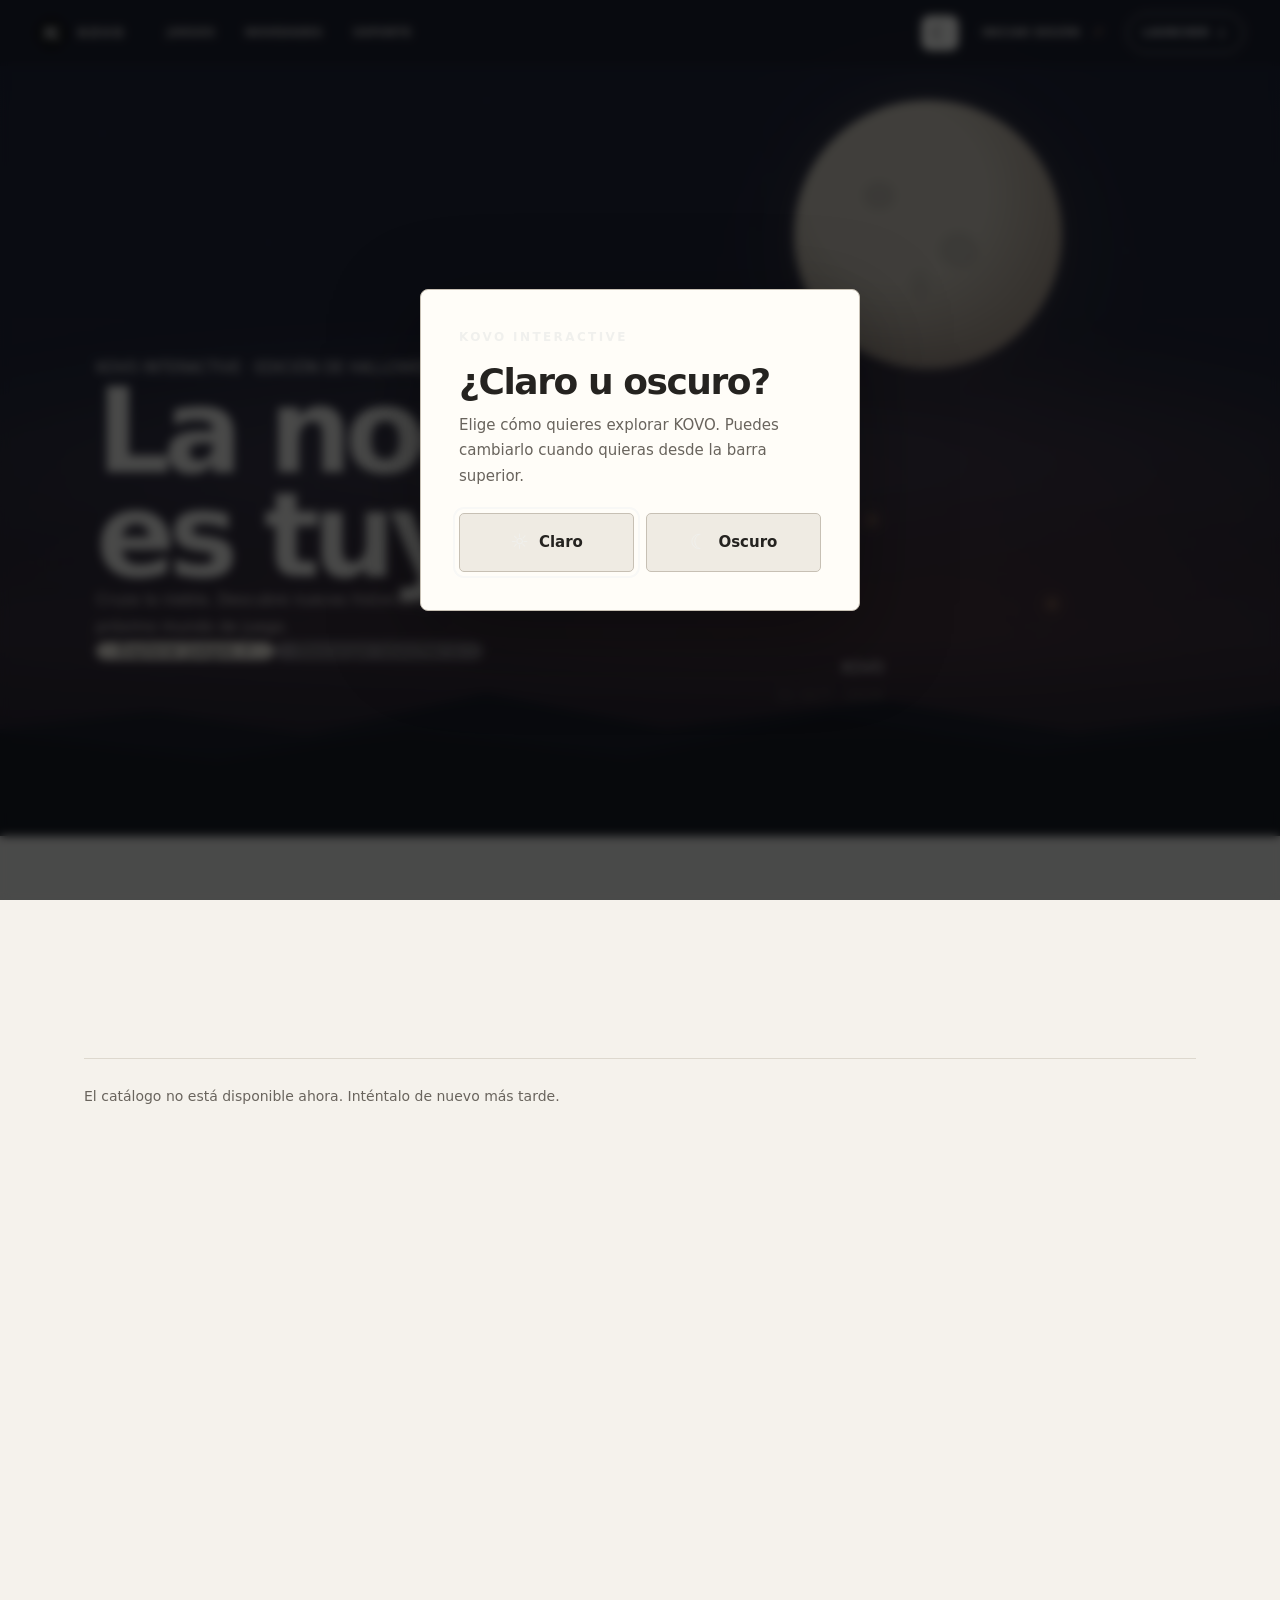
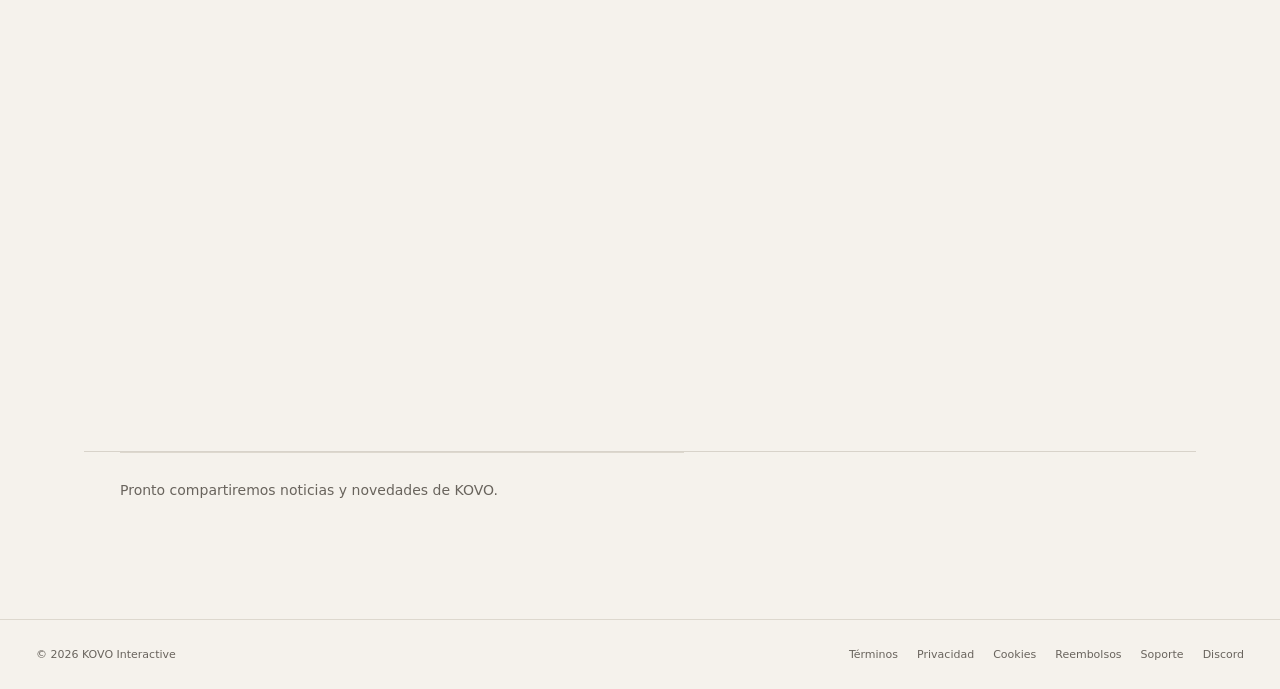
<file: index.html>
<!doctype html>
<html lang="es">
<head>
<meta charset="utf-8">
<meta http-equiv="Content-Security-Policy" content="default-src 'none'; script-src 'self'; style-src 'self'; img-src 'self' data: https://*.supabase.co; connect-src https://*.supabase.co; base-uri 'none'; form-action 'none'">
<meta name="viewport" content="width=device-width, initial-scale=1">
<meta name="referrer" content="no-referrer">
<meta name="description" content="Descubre los mundos y juegos disponibles en KOVO Interactive.">
<meta name="theme-color" content="#08090b">
<link rel="canonical" href="https://estudio44x.github.io/kovo/">
<title>KOVO Interactive — Juegos para descubrir</title>
<link rel="icon" type="image/png" href="assets/kovo-mark.png">
<script src="js/theme.js?v=20261026-5"></script>
<link rel="stylesheet" href="css/site.css?v=20261027-halloween-2">
</head>
<body class="home-page">
<a class="skip-link" href="#contenido">Saltar al contenido</a>
<header class="top"><div class="wrap"><a class="brand" href="index.html" aria-label="KOVO Interactive, inicio"><img src="assets/kovo-mark.png" alt="" width="32" height="32"><span>KOVO</span></a><nav aria-label="Principal"><a href="games.html">Juegos</a><a href="#newswire">Novedades</a><a href="support.html">Soporte</a></nav><div class="right"><a class="account-link" id="nav-account" href="account.html">Iniciar sesión <span aria-hidden="true">↗</span></a><a class="header-download" id="header-dl" aria-label="Descargar launcher KOVO" hidden>Launcher <span aria-hidden="true">↓</span></a></div></div></header>
<main id="contenido">
<section class="showreel halloween-showreel" aria-label="Edición especial de Halloween"><div class="halloween-scene" aria-hidden="true"><div class="halloween-stars"></div><div class="halloween-moon"></div><div class="halloween-cloud halloween-cloud-back"></div><div class="halloween-cloud halloween-cloud-front"></div><div class="halloween-haze"></div><div class="halloween-ridge"></div><span class="halloween-glow halloween-glow-one"></span><span class="halloween-glow halloween-glow-two"></span></div><div class="showreel-copy halloween-copy" id="showreel-copy"><p class="showreel-label">KOVO INTERACTIVE · EDICIÓN DE HALLOWEEN</p><h1>La noche<br>es tuya.</h1><p class="showreel-description">Cruza la niebla. Descubre nuevas historias y encuentra tu próximo mundo de juego.</p><div class="showreel-actions"><a class="pill-action pill-light" href="games.html">Explorar juegos <span aria-hidden="true">↗</span></a><a class="pill-action pill-outline" id="dl" hidden>Descargar launcher <span aria-hidden="true">↓</span></a></div><p class="download-note" id="dl-hint" aria-live="polite"></p></div><span class="showreel-count" aria-hidden="true">KOVO <span>31 OCT · 2026</span></span></section>
<section class="worlds-section" id="worlds" aria-labelledby="worlds-title"><div class="section-intro" data-reveal><h2 id="worlds-title">Historias que se juegan.</h2><a class="text-action compact" href="games.html">Ver todo el catálogo <span aria-hidden="true">↗</span></a></div><div id="featured" class="world-list" aria-live="polite"><p class="loading-line">Cargando juegos <span aria-hidden="true">···</span></p></div></section>
<section class="library-stage" data-reveal aria-labelledby="library-title"><img class="library-wordmark" src="assets/kovo-wordmark-stage.png" alt="" loading="lazy"><div class="library-stage-shade" aria-hidden="true"></div><div class="library-stage-copy"><h2 id="library-title">Tu biblioteca,<br>lista para jugar.</h2><p>Un lugar para descubrir, reclamar y volver a tus juegos.</p><a class="pill-action pill-light" href="account.html">Crear cuenta KOVO <span aria-hidden="true">↗</span></a></div></section>
<section class="dispatch-section" id="newswire" aria-labelledby="dispatch-title"><div class="section-intro" data-reveal><h2 id="dispatch-title">Desde KOVO.</h2><a class="text-action compact" href="games.html">Explorar juegos <span aria-hidden="true">↗</span></a></div><div id="news" class="dispatch-list" aria-live="polite"><p class="loading-line">Cargando novedades <span aria-hidden="true">···</span></p></div></section>
</main><footer><div class="wrap"><span>&copy; 2026 KOVO Interactive</span><nav aria-label="Información"><a href="legal.html#terminos">Términos</a><a href="legal.html#privacidad">Privacidad</a><a href="legal.html#cookies">Cookies</a><a href="legal.html#reembolsos">Reembolsos</a><a href="support.html">Soporte</a><a id="discord-link" href="#">Discord</a></nav></div></footer><script src="js/config.js"></script><script src="js/api.js"></script><script src="js/home.js?v=20261027-halloween-2"></script>
</body>
</html>
</file>
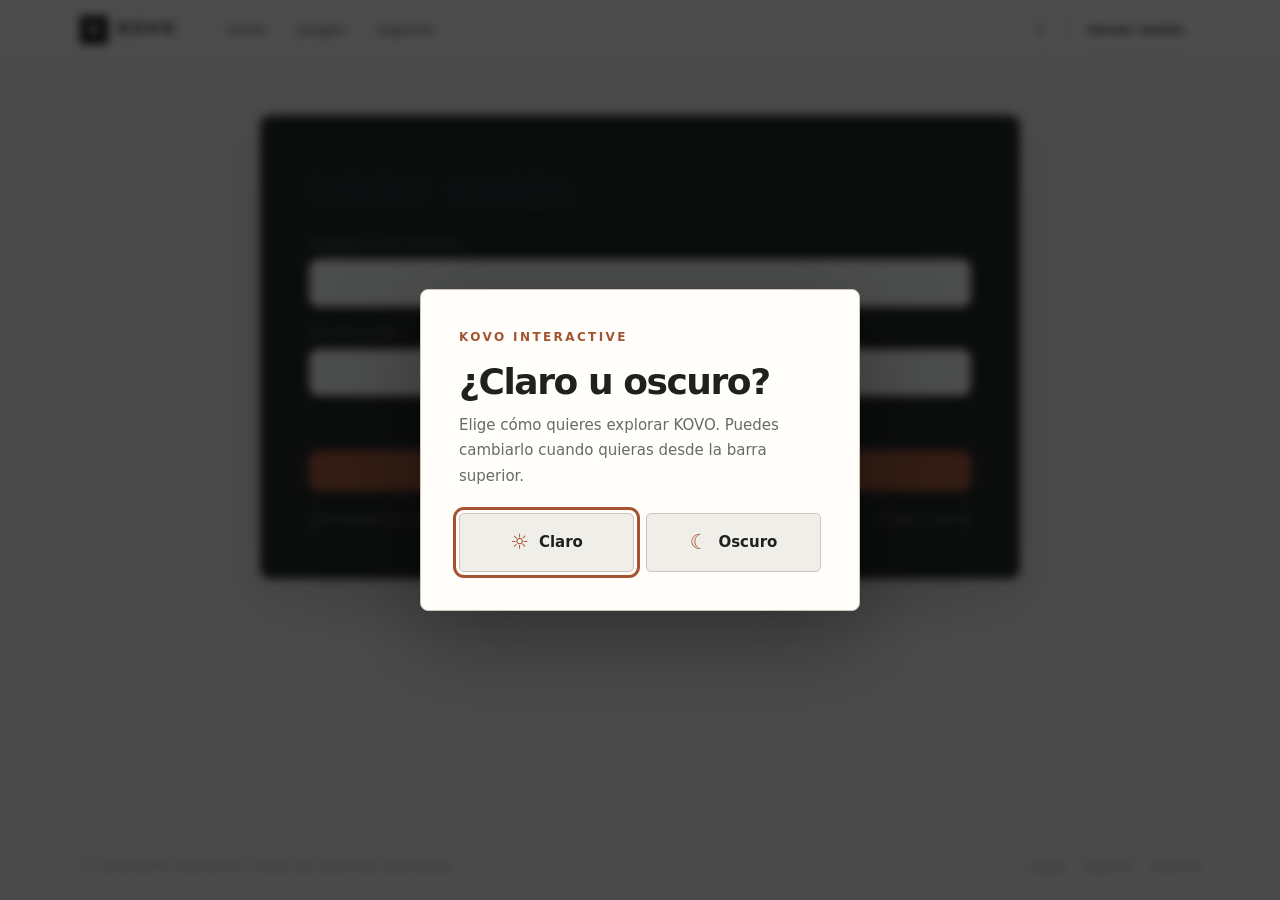
<file: account.html>
<!doctype html>
<html lang="es">
<head>
<meta charset="utf-8">
<meta http-equiv="Content-Security-Policy" content="default-src 'none'; script-src 'self'; style-src 'self'; img-src 'self' data: https://*.supabase.co; connect-src https://*.supabase.co; media-src 'self'; base-uri 'none'; form-action 'none'">
<meta name="viewport" content="width=device-width, initial-scale=1">
<meta name="referrer" content="no-referrer">
<meta name="description" content="Inicia sesión o crea tu cuenta KOVO.">
<meta name="theme-color" content="#0c0d10">
<title>Mi cuenta · KOVO Interactive</title>
<link rel="icon" type="image/png" href="assets/kovo-mark.png">
<script src="js/theme.js?v=20261026-5"></script>
<link rel="stylesheet" href="css/site.css?v=20261026-5">
</head>
<body>
<header class="top"><div class="wrap">
<a class="brand" href="index.html"><img src="assets/kovo-mark.png" alt="" width="28" height="28"><span>KOVO</span></a>
<nav aria-label="Principal"><a href="index.html">Inicio</a><a href="games.html">Juegos</a><a href="support.html">Soporte</a></nav>
<div class="right"><a class="btn small" id="nav-account" href="account.html" aria-current="page">Iniciar sesión</a></div>
</div></header>
<main>

<section class="wrap account-shell" id="acc"><noscript><p class="muted">Activa JavaScript para usar tu cuenta.</p></noscript></section>

</main>
<footer><div class="wrap">
<span>&copy; 2026 KOVO Interactive. Todos los derechos reservados.</span>
<nav aria-label="Pie"><a href="legal.html">Legal</a><a href="support.html">Soporte</a><a id="discord-link" href="#">Discord</a></nav>
</div></footer>
<script src="js/config.js"></script><script src="js/api.js"></script><script src="js/account.js"></script>
</body>
</html>
</file>
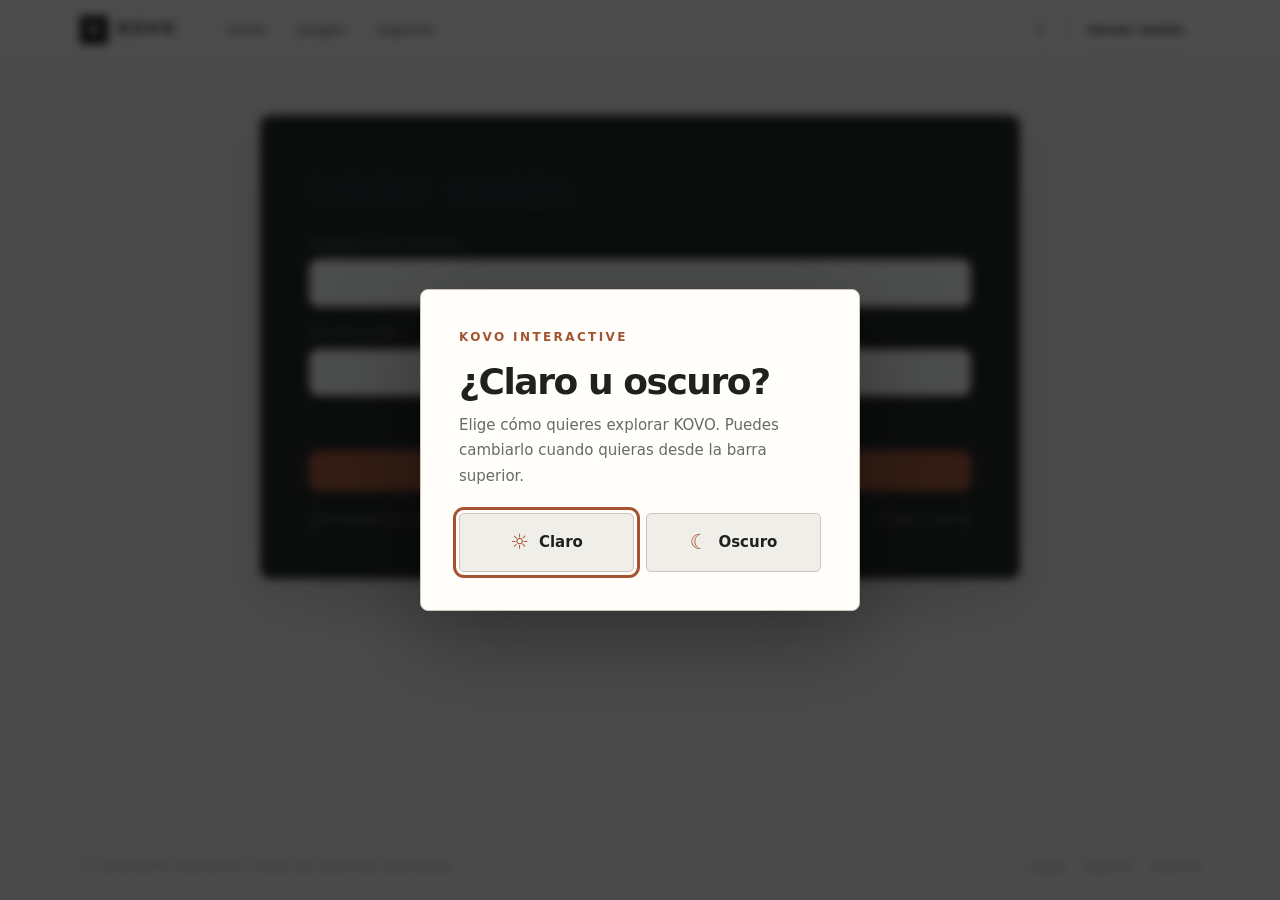
<file: admin.html>
<!doctype html>
<html lang="es">
<head>
<meta charset="utf-8">
<meta http-equiv="Content-Security-Policy" content="default-src 'none'; script-src 'self'; style-src 'self'; img-src 'self' data: https:; connect-src https://*.supabase.co; base-uri 'none'; form-action 'none'">
<meta name="viewport" content="width=device-width, initial-scale=1">
<meta name="referrer" content="no-referrer">
<meta name="theme-color" content="#0c0d10">
<title>Administración Discord · KOVO</title>
<link rel="icon" type="image/png" href="assets/kovo-mark.png"><script src="js/theme.js?v=20261026-5"></script><link rel="stylesheet" href="css/site.css?v=20261026-5">
</head>
<body>
<header class="top"><div class="wrap"><a class="brand" href="index.html"><img src="assets/kovo-mark.png" alt="" width="28" height="28"><span>KOVO</span></a><nav aria-label="Principal"><a href="index.html">Inicio</a><a href="games.html">Juegos</a><a href="support.html">Soporte</a></nav><div class="right"><a class="btn small" id="nav-account" href="account.html">Iniciar sesión</a></div></div></header>
<main><section class="wrap page admin-page"><h1>Editor de mensajes Discord</h1><p class="muted">Ajusta el embed y su vista previa. El bot vuelve a comprobar tu rol de administrador antes de enviarlo.</p><p id="admin-status" class="note" role="status">Comprobando permisos…</p><div id="admin-root"></div></section></main>
<footer><div class="wrap"><span>&copy; 2026 KOVO Interactive.</span><nav aria-label="Pie"><a href="legal.html">Legal</a><a href="support.html">Soporte</a></nav></div></footer>
<script src="js/config.js"></script><script src="js/api.js"></script><script src="js/admin.js"></script>
</body>
</html>
</file>
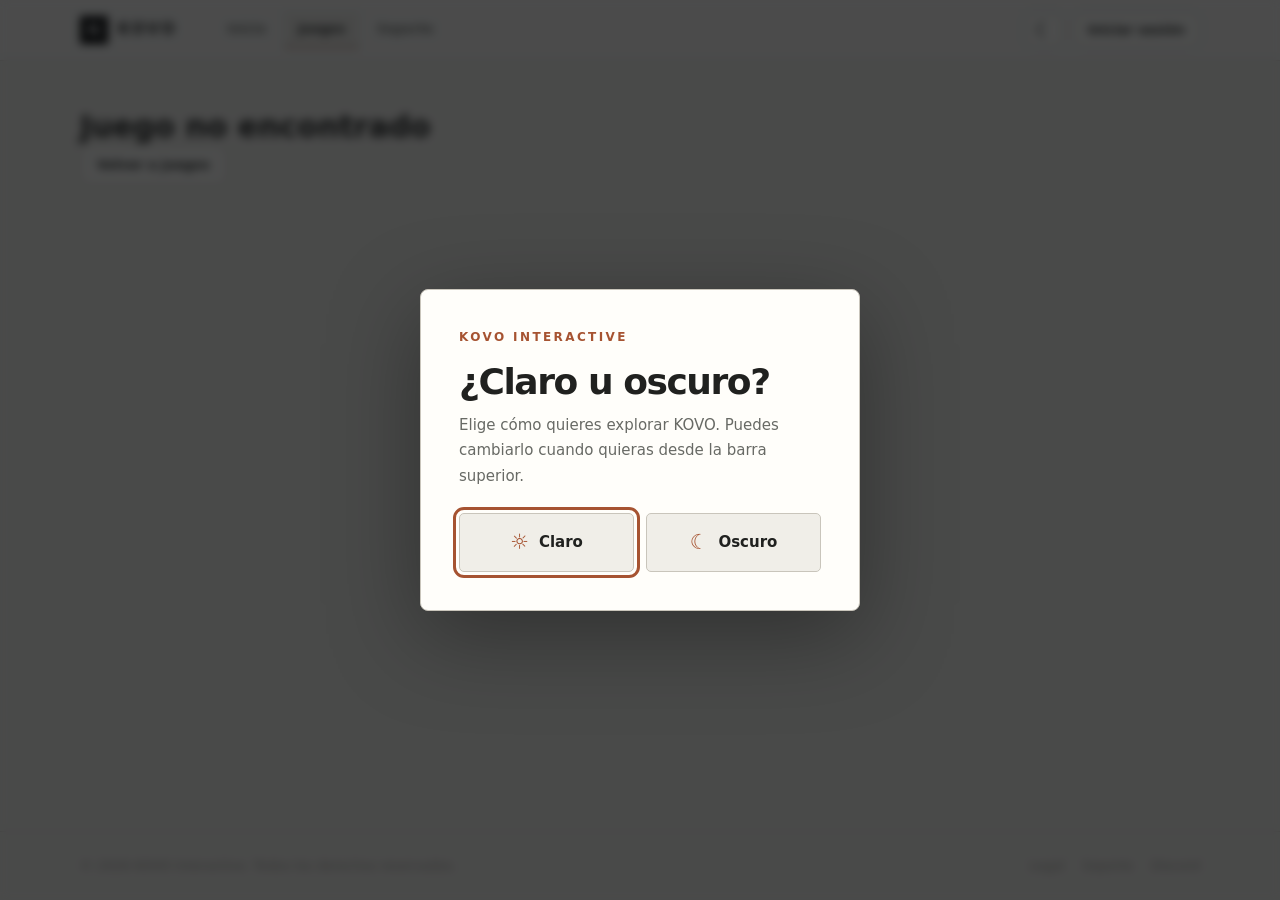
<file: game.html>
<!doctype html>
<html lang="es">
<head>
<meta charset="utf-8"><meta http-equiv="Content-Security-Policy" content="default-src 'none'; script-src 'self'; style-src 'self'; img-src 'self' data: https://*.supabase.co; connect-src https://*.supabase.co; media-src 'self' https://*.supabase.co; base-uri 'none'; form-action 'none'">
<meta name="viewport" content="width=device-width, initial-scale=1"><meta name="referrer" content="no-referrer"><meta name="theme-color" content="#0c0d10">
<title>Juego · KOVO Interactive</title><link rel="icon" type="image/png" href="assets/kovo-mark.png"><script src="js/theme.js?v=20261026-5"></script><link rel="stylesheet" href="css/site.css?v=20261026-5">
</head>
<body>
<header class="top"><div class="wrap"><a class="brand" href="index.html"><img src="assets/kovo-mark.png" alt="" width="28" height="28"><span>KOVO</span></a><nav aria-label="Principal"><a href="index.html">Inicio</a><a href="games.html" aria-current="page">Juegos</a><a href="support.html">Soporte</a></nav><div class="right"><a class="btn small" id="nav-account" href="account.html">Iniciar sesión</a></div></div></header>
<main id="game-detail" class="wrap game-detail"><p class="muted">Cargando juego…</p></main>
<footer><div class="wrap"><span>&copy; 2026 KOVO Interactive. Todos los derechos reservados.</span><nav aria-label="Pie"><a href="legal.html">Legal</a><a href="support.html">Soporte</a><a id="discord-link" href="#">Discord</a></nav></div></footer>
<script src="js/config.js"></script><script src="js/api.js"></script><script src="js/game.js"></script>
</body></html>
</file>
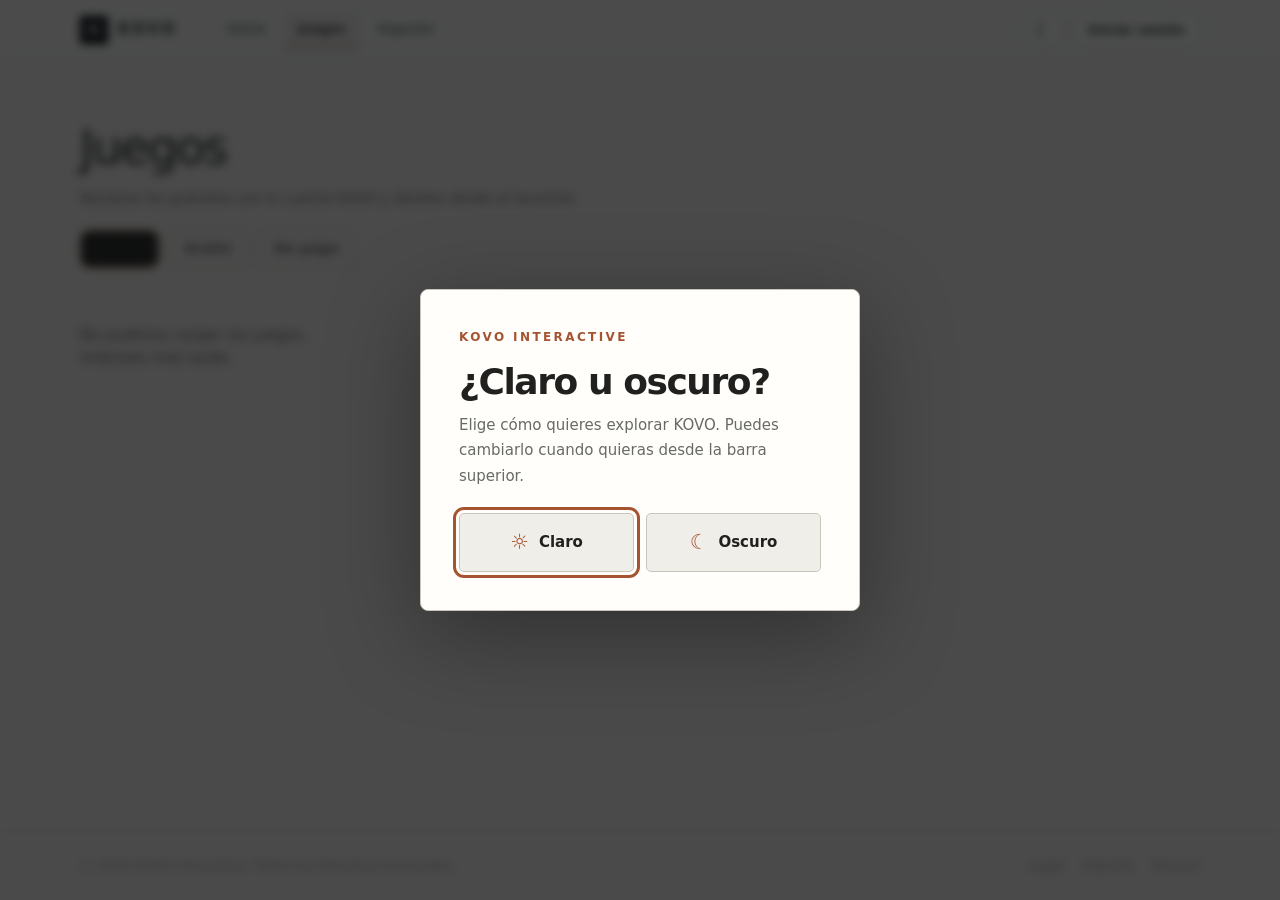
<file: games.html>
<!doctype html>
<html lang="es">
<head>
<meta charset="utf-8">
<meta http-equiv="Content-Security-Policy" content="default-src 'none'; script-src 'self'; style-src 'self'; img-src 'self' data: https://*.supabase.co; connect-src https://*.supabase.co; media-src 'self'; base-uri 'none'; form-action 'none'">
<meta name="viewport" content="width=device-width, initial-scale=1">
<meta name="referrer" content="no-referrer">
<meta name="description" content="Catálogo de juegos de KOVO Interactive.">
<meta name="theme-color" content="#0c0d10">
<title>Juegos · KOVO Interactive</title>
<link rel="icon" type="image/png" href="assets/kovo-mark.png">
<script src="js/theme.js?v=20261026-5"></script>
<link rel="stylesheet" href="css/site.css?v=20261026-5">
</head>
<body>
<header class="top"><div class="wrap">
<a class="brand" href="index.html"><img src="assets/kovo-mark.png" alt="" width="28" height="28"><span>KOVO</span></a>
<nav aria-label="Principal"><a href="index.html">Inicio</a><a href="games.html" aria-current="page">Juegos</a><a href="support.html">Soporte</a></nav>
<div class="right"><a class="btn small" id="nav-account" href="account.html">Iniciar sesión</a></div>
</div></header>
<main>

<section class="wrap page">
<h1>Juegos</h1><p class="muted">Reclama los gratuitos con tu cuenta KOVO y ábrelos desde el launcher.</p>
<div class="chips"><button class="chip on" type="button" data-filter="all">Todos</button><button class="chip" type="button" data-filter="free">Gratis</button><button class="chip" type="button" data-filter="paid">De pago</button></div>
<p id="note" class="note" role="status"></p>
<div id="games" class="grid"><p class="muted">Cargando…</p></div>
</section>

</main>
<footer><div class="wrap">
<span>&copy; 2026 KOVO Interactive. Todos los derechos reservados.</span>
<nav aria-label="Pie"><a href="legal.html">Legal</a><a href="support.html">Soporte</a><a id="discord-link" href="#">Discord</a></nav>
</div></footer>
<script src="js/config.js"></script><script src="js/api.js"></script><script src="js/games.js"></script>
</body>
</html>
</file>
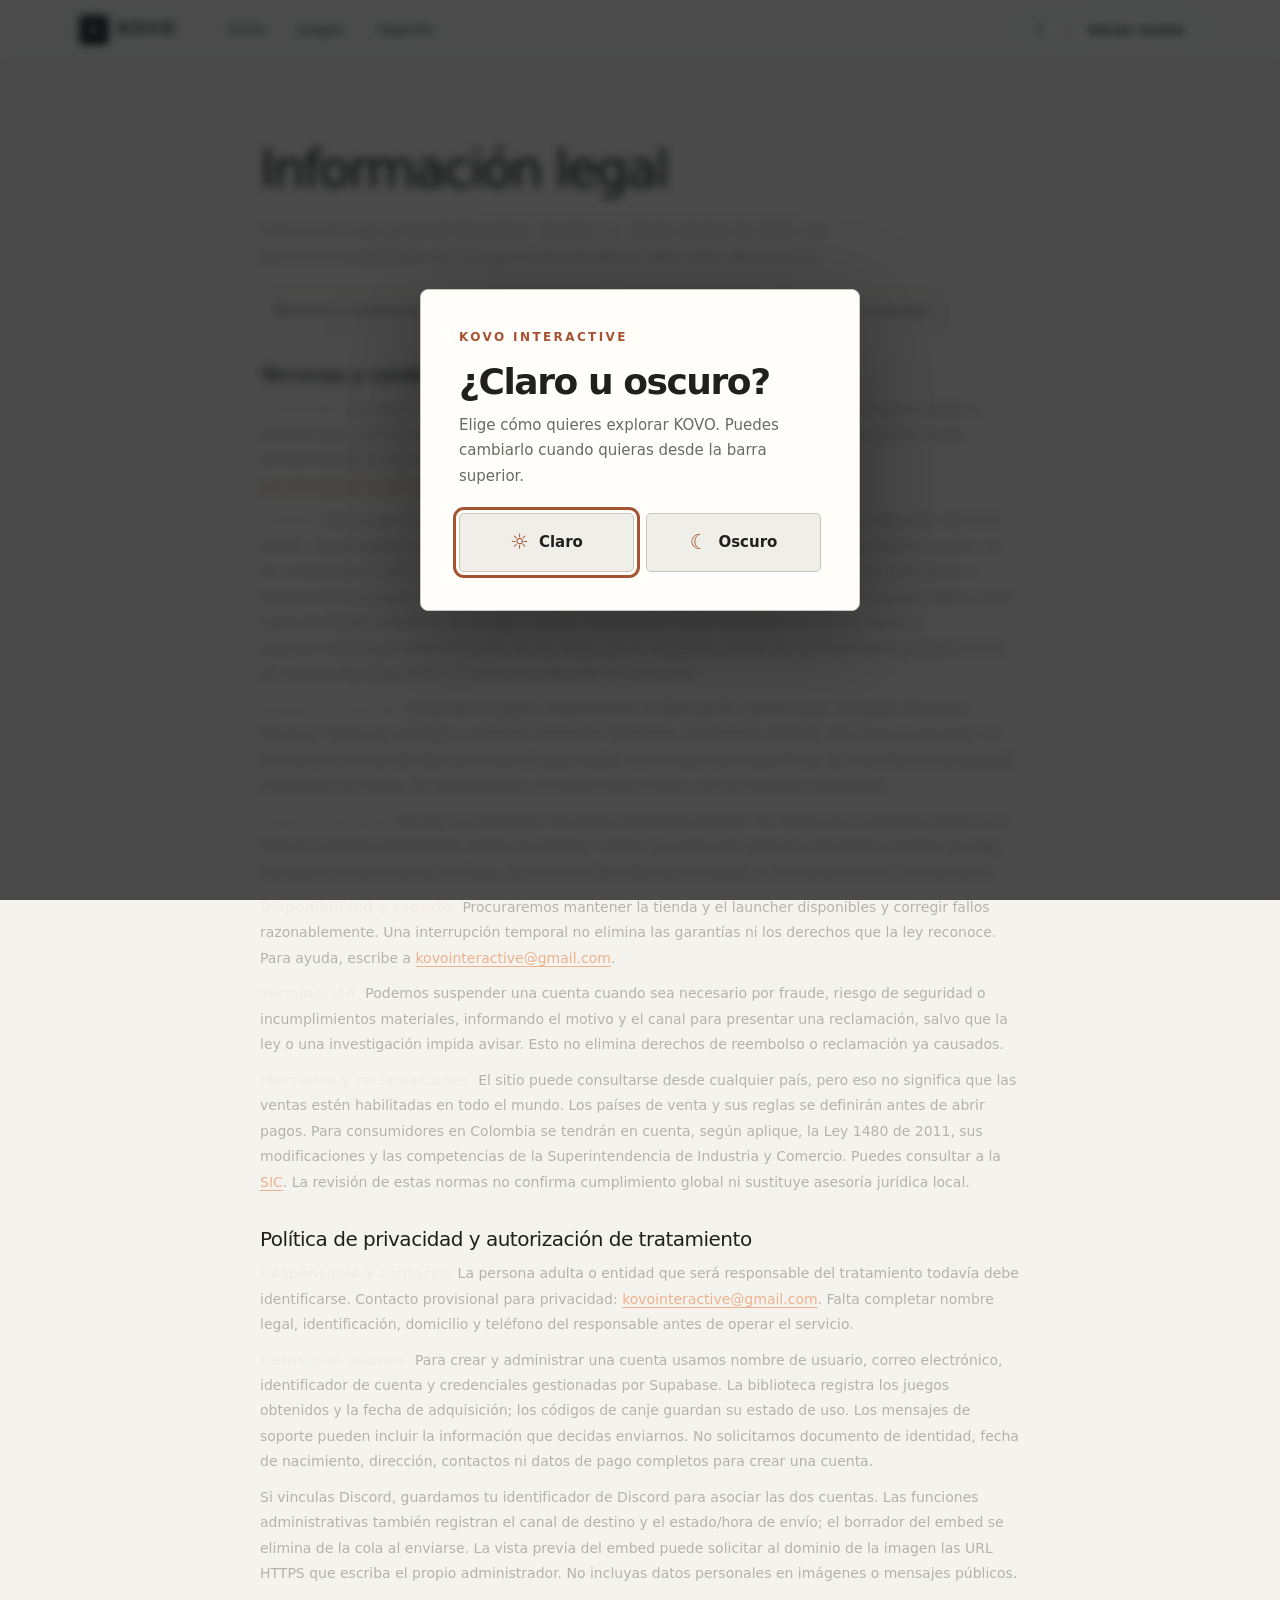
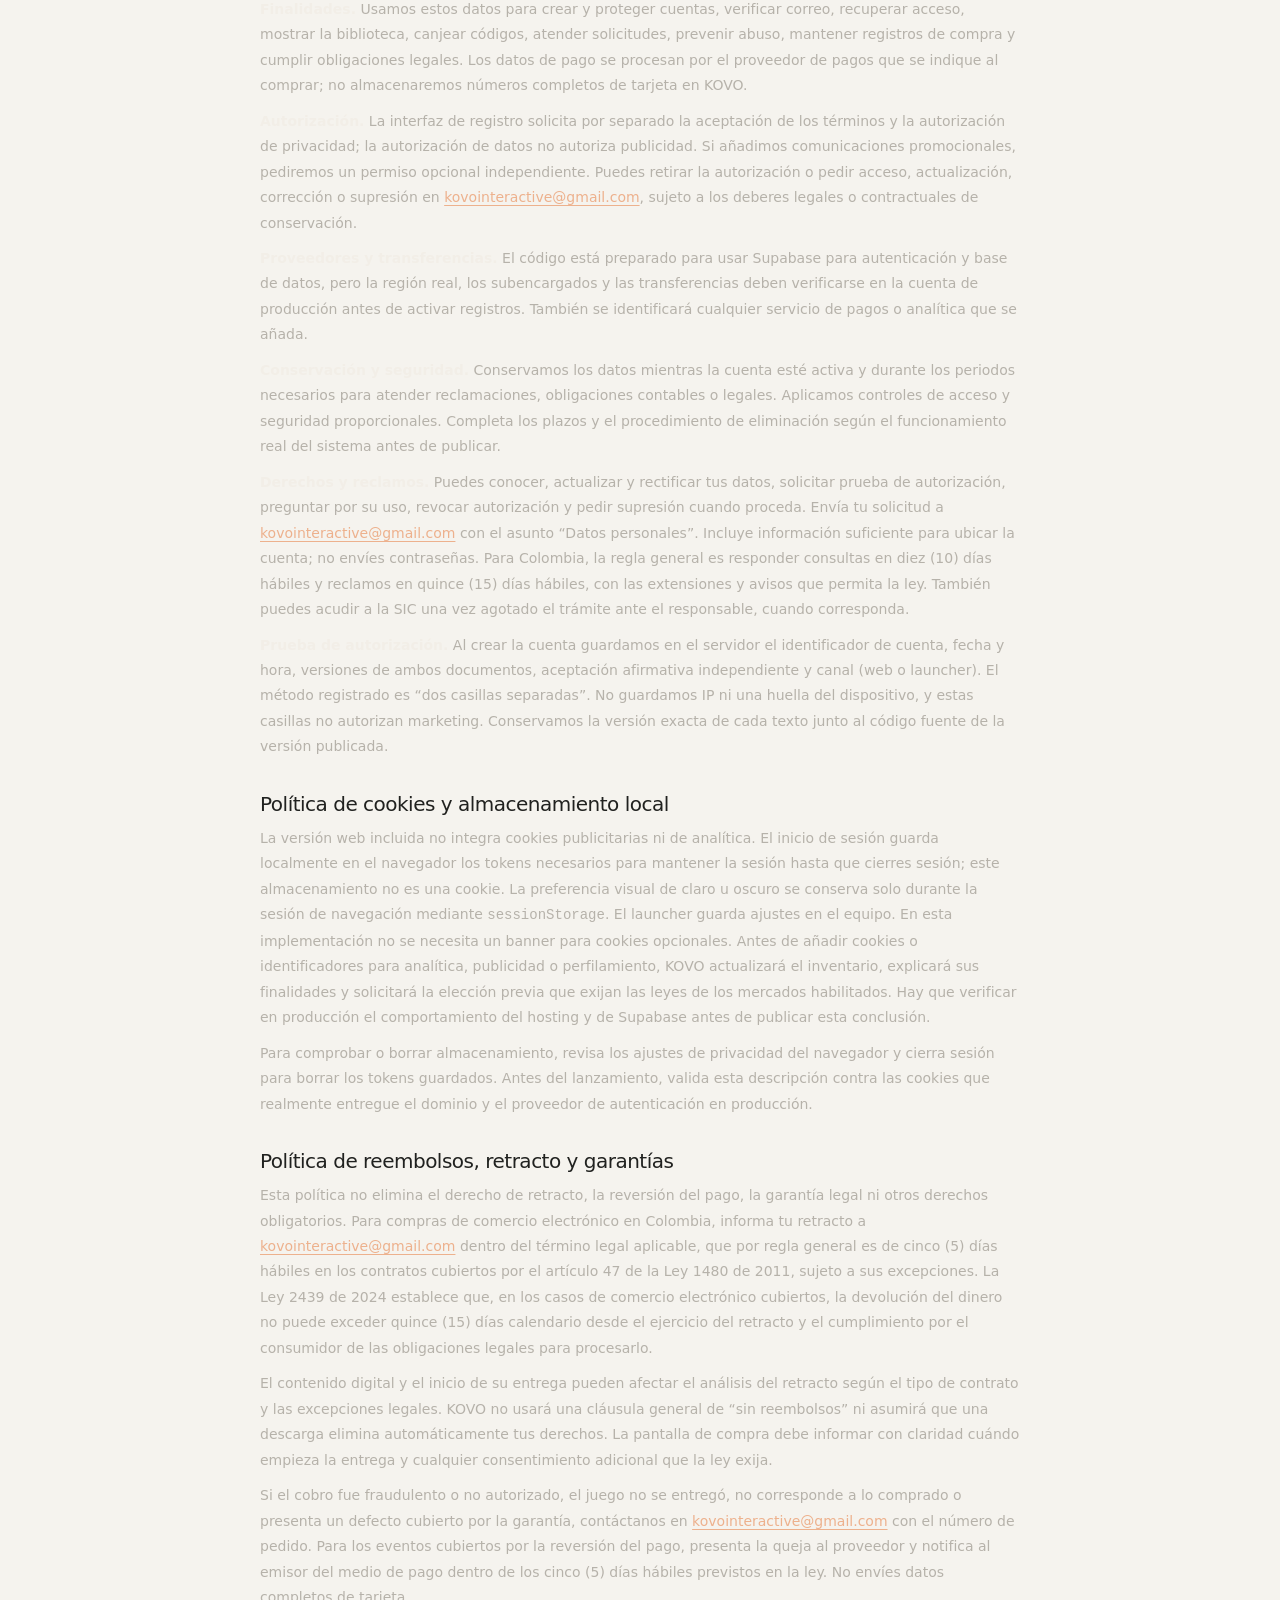
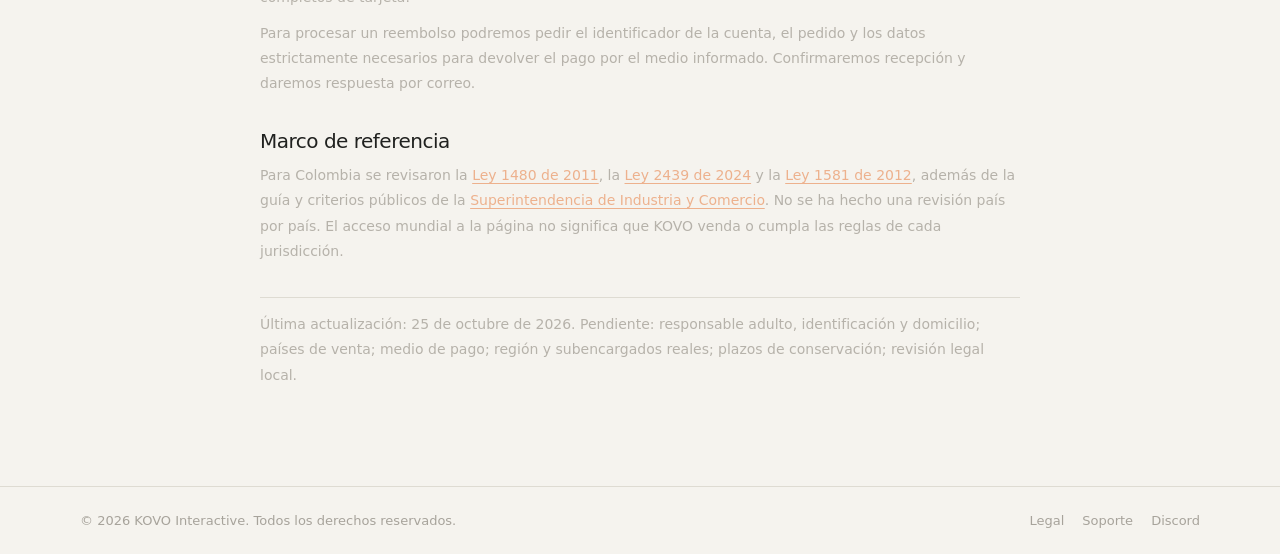
<file: legal.html>
<!doctype html>
<html lang="es">
<head>
<meta charset="utf-8">
<meta http-equiv="Content-Security-Policy" content="default-src 'none'; script-src 'self'; style-src 'self'; img-src 'self' data: https://*.supabase.co; connect-src https://*.supabase.co; base-uri 'none'; form-action 'none'">
<meta name="viewport" content="width=device-width, initial-scale=1">
<meta name="referrer" content="no-referrer">
<meta name="description" content="Términos, privacidad, cookies y reembolsos de KOVO Interactive.">
<meta name="theme-color" content="#0c0d10">
<title>Información legal · KOVO Interactive</title>
<link rel="icon" type="image/png" href="assets/kovo-mark.png">
<script src="js/theme.js?v=20261026-5"></script>
<link rel="stylesheet" href="css/site.css?v=20261026-5">
</head>
<body>
<header class="top"><div class="wrap">
<a class="brand" href="index.html"><img src="assets/kovo-mark.png" alt="" width="28" height="28"><span>KOVO</span></a>
<nav aria-label="Principal"><a href="index.html">Inicio</a><a href="games.html">Juegos</a><a href="support.html">Soporte</a></nav>
<div class="right"><a class="btn small" id="nav-account" href="account.html">Iniciar sesión</a></div>
</div></header>
<main>
<section class="wrap page prose legal">

<h1>Información legal</h1>
<p class="muted">Información legal de KOVO Interactive · Versión 1.2 · 26 de octubre de 2026. Los derechos irrenunciables que otorgue la ley prevalecen sobre estos documentos.</p>


<nav class="legal-index" aria-label="Documentos legales">
<a href="#terminos">Términos y condiciones</a><a href="#privacidad">Política de privacidad</a><a href="#cookies">Política de cookies</a><a href="#reembolsos">Política de reembolsos</a>
</nav>

<section id="terminos">
<h2>Términos y condiciones</h2>
<p><strong>Proveedor.</strong> La tienda y el launcher se preparan bajo el nombre KOVO Interactive. La persona adulta o entidad que asumirá la operación, su identificación tributaria y el domicilio para notificaciones están pendientes de confirmar. Contacto provisional: <a href="mailto:kovointeractive@gmail.com">kovointeractive@gmail.com</a>. Sitio: <a href="https://estudio44x.github.io/kovo/">estudio44x.github.io/kovo</a>.</p>
<p><strong>Cuenta.</strong> Para crear una cuenta pedimos un nombre de usuario, correo electrónico y contraseña. Al iniciar sesión, el navegador conserva localmente los tokens de acceso y renovación hasta que cierres sesión; no los compartas ni uses tu cuenta en dispositivos ajenos. Mantén tus credenciales seguras y avísanos si sospechas de acceso no autorizado. No compartas ni vendas tu cuenta. Para contratar o pagar debes tener capacidad legal suficiente en tu país; cuando una persona menor participe, su madre, padre o representante legal debe intervenir en los actos que lo requieran. KOVO no verificará edad pidiendo fecha de nacimiento hasta definir si esa comprobación es necesaria.</p>
<p><strong>Juegos y licencias.</strong> Antes de comprar, mostraremos la descripción, precio total, moneda, requisitos técnicos, forma de entrega y cualquier limitación relevante. La compra concede una licencia personal, no exclusiva y no transferible para usar el juego según sus condiciones específicas. No transfiere la propiedad intelectual del juego. No publicaremos un juego hasta contar con las licencias necesarias.</p>
<p><strong>Pagos y pedidos.</strong> No hay un proveedor de pagos habilitado todavía. Por ahora no se aceptan pagos ni se ofrecen compras finalizables. Antes de habilitar ventas se publicarán precios, impuestos, medios de pago, tiempos y condiciones de entrega, así como la identidad del vendedor y los mecanismos de reclamación.</p>
<p><strong>Disponibilidad y soporte.</strong> Procuraremos mantener la tienda y el launcher disponibles y corregir fallos razonablemente. Una interrupción temporal no elimina las garantías ni los derechos que la ley reconoce. Para ayuda, escribe a <a href="mailto:kovointeractive@gmail.com">kovointeractive@gmail.com</a>.</p>
<p><strong>Terminación.</strong> Podemos suspender una cuenta cuando sea necesario por fraude, riesgo de seguridad o incumplimientos materiales, informando el motivo y el canal para presentar una reclamación, salvo que la ley o una investigación impida avisar. Esto no elimina derechos de reembolso o reclamación ya causados.</p>
<p><strong>Mercados y reclamaciones.</strong> El sitio puede consultarse desde cualquier país, pero eso no significa que las ventas estén habilitadas en todo el mundo. Los países de venta y sus reglas se definirán antes de abrir pagos. Para consumidores en Colombia se tendrán en cuenta, según aplique, la Ley 1480 de 2011, sus modificaciones y las competencias de la Superintendencia de Industria y Comercio. Puedes consultar a la <a href="https://www.sic.gov.co/" target="_blank" rel="noopener noreferrer">SIC</a>. La revisión de estas normas no confirma cumplimiento global ni sustituye asesoría jurídica local.</p>
</section>

<section id="privacidad">
<h2>Política de privacidad y autorización de tratamiento</h2>
<p><strong>Responsable y contacto.</strong> La persona adulta o entidad que será responsable del tratamiento todavía debe identificarse. Contacto provisional para privacidad: <a href="mailto:kovointeractive@gmail.com">kovointeractive@gmail.com</a>. Falta completar nombre legal, identificación, domicilio y teléfono del responsable antes de operar el servicio.</p>
<p><strong>Datos que usamos.</strong> Para crear y administrar una cuenta usamos nombre de usuario, correo electrónico, identificador de cuenta y credenciales gestionadas por Supabase. La biblioteca registra los juegos obtenidos y la fecha de adquisición; los códigos de canje guardan su estado de uso. Los mensajes de soporte pueden incluir la información que decidas enviarnos. No solicitamos documento de identidad, fecha de nacimiento, dirección, contactos ni datos de pago completos para crear una cuenta.</p>
<p>Si vinculas Discord, guardamos tu identificador de Discord para asociar las dos cuentas. Las funciones administrativas también registran el canal de destino y el estado/hora de envío; el borrador del embed se elimina de la cola al enviarse. La vista previa del embed puede solicitar al dominio de la imagen las URL HTTPS que escriba el propio administrador. No incluyas datos personales en imágenes o mensajes públicos.</p>
<p><strong>Finalidades.</strong> Usamos estos datos para crear y proteger cuentas, verificar correo, recuperar acceso, mostrar la biblioteca, canjear códigos, atender solicitudes, prevenir abuso, mantener registros de compra y cumplir obligaciones legales. Los datos de pago se procesan por el proveedor de pagos que se indique al comprar; no almacenaremos números completos de tarjeta en KOVO.</p>
<p><strong>Autorización.</strong> La interfaz de registro solicita por separado la aceptación de los términos y la autorización de privacidad; la autorización de datos no autoriza publicidad. Si añadimos comunicaciones promocionales, pediremos un permiso opcional independiente. Puedes retirar la autorización o pedir acceso, actualización, corrección o supresión en <a href="mailto:kovointeractive@gmail.com">kovointeractive@gmail.com</a>, sujeto a los deberes legales o contractuales de conservación.</p>
<p><strong>Proveedores y transferencias.</strong> El código está preparado para usar Supabase para autenticación y base de datos, pero la región real, los subencargados y las transferencias deben verificarse en la cuenta de producción antes de activar registros. También se identificará cualquier servicio de pagos o analítica que se añada.</p>
<p><strong>Conservación y seguridad.</strong> Conservamos los datos mientras la cuenta esté activa y durante los periodos necesarios para atender reclamaciones, obligaciones contables o legales. Aplicamos controles de acceso y seguridad proporcionales. Completa los plazos y el procedimiento de eliminación según el funcionamiento real del sistema antes de publicar.</p>
<p><strong>Derechos y reclamos.</strong> Puedes conocer, actualizar y rectificar tus datos, solicitar prueba de autorización, preguntar por su uso, revocar autorización y pedir supresión cuando proceda. Envía tu solicitud a <a href="mailto:kovointeractive@gmail.com?subject=Datos%20personales">kovointeractive@gmail.com</a> con el asunto “Datos personales”. Incluye información suficiente para ubicar la cuenta; no envíes contraseñas. Para Colombia, la regla general es responder consultas en diez (10) días hábiles y reclamos en quince (15) días hábiles, con las extensiones y avisos que permita la ley. También puedes acudir a la SIC una vez agotado el trámite ante el responsable, cuando corresponda.</p>
<p><strong>Prueba de autorización.</strong> Al crear la cuenta guardamos en el servidor el identificador de cuenta, fecha y hora, versiones de ambos documentos, aceptación afirmativa independiente y canal (web o launcher). El método registrado es “dos casillas separadas”. No guardamos IP ni una huella del dispositivo, y estas casillas no autorizan marketing. Conservamos la versión exacta de cada texto junto al código fuente de la versión publicada.</p>
</section>

<section id="cookies">
<h2>Política de cookies y almacenamiento local</h2>
<p>La versión web incluida no integra cookies publicitarias ni de analítica. El inicio de sesión guarda localmente en el navegador los tokens necesarios para mantener la sesión hasta que cierres sesión; este almacenamiento no es una cookie. La preferencia visual de claro u oscuro se conserva solo durante la sesión de navegación mediante <code>sessionStorage</code>. El launcher guarda ajustes en el equipo. En esta implementación no se necesita un banner para cookies opcionales. Antes de añadir cookies o identificadores para analítica, publicidad o perfilamiento, KOVO actualizará el inventario, explicará sus finalidades y solicitará la elección previa que exijan las leyes de los mercados habilitados. Hay que verificar en producción el comportamiento del hosting y de Supabase antes de publicar esta conclusión.</p>
<p>Para comprobar o borrar almacenamiento, revisa los ajustes de privacidad del navegador y cierra sesión para borrar los tokens guardados. Antes del lanzamiento, valida esta descripción contra las cookies que realmente entregue el dominio y el proveedor de autenticación en producción.</p>
</section>

<section id="reembolsos">
<h2>Política de reembolsos, retracto y garantías</h2>
<p>Esta política no elimina el derecho de retracto, la reversión del pago, la garantía legal ni otros derechos obligatorios. Para compras de comercio electrónico en Colombia, informa tu retracto a <a href="mailto:kovointeractive@gmail.com?subject=Solicitud%20de%20retracto">kovointeractive@gmail.com</a> dentro del término legal aplicable, que por regla general es de cinco (5) días hábiles en los contratos cubiertos por el artículo 47 de la Ley 1480 de 2011, sujeto a sus excepciones. La Ley 2439 de 2024 establece que, en los casos de comercio electrónico cubiertos, la devolución del dinero no puede exceder quince (15) días calendario desde el ejercicio del retracto y el cumplimiento por el consumidor de las obligaciones legales para procesarlo.</p>
<p>El contenido digital y el inicio de su entrega pueden afectar el análisis del retracto según el tipo de contrato y las excepciones legales. KOVO no usará una cláusula general de “sin reembolsos” ni asumirá que una descarga elimina automáticamente tus derechos. La pantalla de compra debe informar con claridad cuándo empieza la entrega y cualquier consentimiento adicional que la ley exija.</p>
<p>Si el cobro fue fraudulento o no autorizado, el juego no se entregó, no corresponde a lo comprado o presenta un defecto cubierto por la garantía, contáctanos en <a href="mailto:kovointeractive@gmail.com?subject=Ayuda%20con%20un%20pedido">kovointeractive@gmail.com</a> con el número de pedido. Para los eventos cubiertos por la reversión del pago, presenta la queja al proveedor y notifica al emisor del medio de pago dentro de los cinco (5) días hábiles previstos en la ley. No envíes datos completos de tarjeta.</p>
<p>Para procesar un reembolso podremos pedir el identificador de la cuenta, el pedido y los datos estrictamente necesarios para devolver el pago por el medio informado. Confirmaremos recepción y daremos respuesta por correo.</p>
</section>

<section id="marco">
<h2>Marco de referencia</h2>
<p>Para Colombia se revisaron la <a href="https://www.funcionpublica.gov.co/eva/gestornormativo/norma.php?i=44306" target="_blank" rel="noopener noreferrer">Ley 1480 de 2011</a>, la <a href="https://www1.funcionpublica.gov.co/eva/gestornormativo/norma.php?i=257116" target="_blank" rel="noopener noreferrer">Ley 2439 de 2024</a> y la <a href="https://www.funcionpublica.gov.co/eva/gestornormativo/norma.php?i=49981" target="_blank" rel="noopener noreferrer">Ley 1581 de 2012</a>, además de la guía y criterios públicos de la <a href="https://sedeelectronica.sic.gov.co/politica-de-tratamiento-de-datos-personales" target="_blank" rel="noopener noreferrer">Superintendencia de Industria y Comercio</a>. No se ha hecho una revisión país por país. El acceso mundial a la página no significa que KOVO venda o cumpla las reglas de cada jurisdicción.</p>
</section>

<p class="legal-last-updated">Última actualización: 25 de octubre de 2026. Pendiente: responsable adulto, identificación y domicilio; países de venta; medio de pago; región y subencargados reales; plazos de conservación; revisión legal local.</p>
</section>
</main>
<footer><div class="wrap"><span>&copy; 2026 KOVO Interactive. Todos los derechos reservados.</span><nav aria-label="Pie"><a href="legal.html">Legal</a><a href="support.html">Soporte</a><a id="discord-link" href="#">Discord</a></nav></div></footer>
<script src="js/config.js"></script><script src="js/api.js"></script>
</body>
</html>
</file>
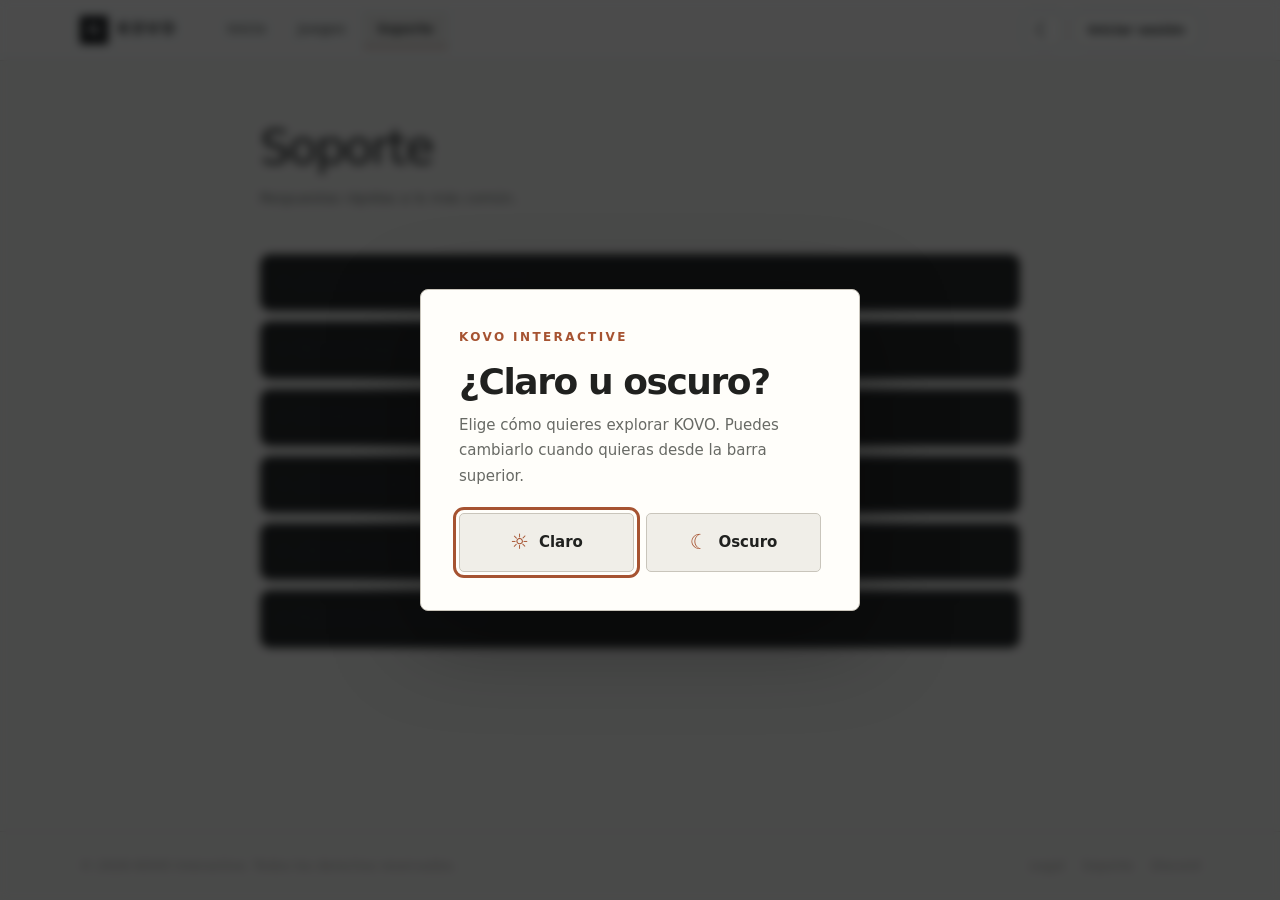
<file: support.html>
<!doctype html>
<html lang="es">
<head>
<meta charset="utf-8">
<meta http-equiv="Content-Security-Policy" content="default-src 'none'; script-src 'self'; style-src 'self'; img-src 'self' data: https://*.supabase.co; connect-src https://*.supabase.co; base-uri 'none'; form-action 'none'">
<meta name="viewport" content="width=device-width, initial-scale=1">
<meta name="referrer" content="no-referrer">
<meta name="description" content="Preguntas frecuentes y ayuda.">
<meta name="theme-color" content="#0c0d10">
<title>Soporte · KOVO Interactive</title>
<link rel="icon" type="image/png" href="assets/kovo-mark.png">
<script src="js/theme.js?v=20261026-5"></script>
<link rel="stylesheet" href="css/site.css?v=20261026-5">
</head>
<body>
<header class="top"><div class="wrap">
<a class="brand" href="index.html"><img src="assets/kovo-mark.png" alt="" width="28" height="28"><span>KOVO</span></a>
<nav aria-label="Principal"><a href="index.html">Inicio</a><a href="games.html">Juegos</a><a href="support.html" aria-current="page">Soporte</a></nav>
<div class="right"><a class="btn small" id="nav-account" href="account.html">Iniciar sesión</a></div>
</div></header>
<main>

<section class="wrap page prose">
<h1>Soporte</h1><p class="muted">Respuestas rápidas a lo más común.</p>
<div class="chips"></div>
<details><summary>¿Cómo instalo el launcher?</summary><p>Descarga el instalador desde la página de inicio, ábrelo y sigue los pasos. Luego inicia sesión con tu cuenta KOVO.</p></details>
<details><summary>No me llega el código de verificación</summary><p>Revisa la carpeta de spam. En el launcher o en la web puedes pedir un código nuevo con «Reenviar código» (hay una espera de 60 segundos entre envíos).</p></details>
<details><summary>Olvidé mi contraseña</summary><p>En «Mi cuenta» elige «¿Olvidaste tu contraseña?», escribe tu correo y abre el enlace que recibirás para crear una nueva.</p></details>
<details><summary>¿Cómo canjeo un código?</summary><p>En «Mi cuenta» (web) o en el menú de tu perfil del launcher, elige «Canjear código» e ingresa el código con el formato XXXX-XXXX-XXXX.</p></details>
<details><summary>¿Dónde veo mis juegos?</summary><p>En la biblioteca de tu cuenta, tanto en la web como en el launcher. Son los mismos juegos en ambos lugares.</p></details>
<details><summary>Reportar un problema</summary><p>Escríbenos a <a href="mailto:kovointeractive@gmail.com">kovointeractive@gmail.com</a> e indica tu nombre de usuario y qué ocurrió. No incluyas tu contraseña ni datos de pago.</p></details>
</section>

</main>
<footer><div class="wrap">
<span>&copy; 2026 KOVO Interactive. Todos los derechos reservados.</span>
<nav aria-label="Pie"><a href="legal.html">Legal</a><a href="support.html">Soporte</a><a id="discord-link" href="#">Discord</a></nav>
</div></footer>
<script src="js/config.js"></script><script src="js/api.js"></script>
</body>
</html>
</file>
<file: css/site.css>
:root{
  --bg:#0c0d10;--bg2:#111216;--card:#16171c;--card2:#1d1f25;--line:#262830;--line2:#33363f;
  --txt:#eceef2;--mut:#8b8f9a;--acc:#4c8dff;--acc2:#6aa0ff;--ok:#3fb950;--err:#f85149;--r:8px;
  --ease:cubic-bezier(.22,1,.36,1);
}
*{box-sizing:border-box;margin:0;padding:0}
html{scroll-behavior:smooth}
body{background:var(--bg);color:var(--txt);font:15px/1.55 'Segoe UI',system-ui,-apple-system,sans-serif;min-height:100vh;display:flex;flex-direction:column}
img{display:block;max-width:100%}
a{color:inherit;text-decoration:none}
button{font:inherit;color:inherit;background:none;border:0;cursor:pointer}
main{flex:1}
.wrap{width:min(1120px,100% - 40px);margin-inline:auto}
.muted{color:var(--mut)}
h1,h2,h3{line-height:1.2}

/* Barra superior */
.top{position:sticky;top:0;z-index:20;background:rgba(17,18,22,.88);backdrop-filter:blur(12px);border-bottom:1px solid var(--line)}
.top .wrap{display:flex;align-items:center;gap:28px;height:60px}
.brand{display:flex;align-items:center;gap:10px;font-weight:700;letter-spacing:.2em}
.brand img{width:28px;height:28px}
.top nav{display:flex;gap:4px;margin-left:8px}
.top nav a{padding:8px 14px;border-radius:6px;color:var(--mut);font-weight:600;font-size:14px;transition:color .2s,background .2s}
.top nav a:hover,.top nav a[aria-current]{color:var(--txt)}
.top nav a[aria-current]{background:var(--card2)}
.top .right{margin-left:auto;display:flex;gap:10px;align-items:center}

/* Botones */
.btn{display:inline-flex;align-items:center;justify-content:center;padding:11px 22px;border-radius:6px;font-weight:600;background:var(--card2);border:1px solid var(--line2);transition:background .2s,transform .15s,border-color .2s;cursor:pointer}
.btn:hover{background:#262830;border-color:#454955}
.btn:active{transform:scale(.98)}
.btn.primary{background:var(--acc);border-color:var(--acc);color:#06142e}
.btn.primary:hover{background:var(--acc2);border-color:var(--acc2)}
.btn.small{padding:7px 14px;font-size:13px}
.btn.block{width:100%}
.btn[disabled],.btn.disabled{opacity:.45;pointer-events:none}
.link{color:var(--mut);font-size:14px;transition:color .2s}
.link:hover{color:var(--txt)}
.link[disabled]{opacity:.5;pointer-events:none}

/* Inicio */
.hero{position:relative;overflow:hidden;padding:96px 0 84px;border-bottom:1px solid var(--line);background:linear-gradient(160deg,#14161c,#0c0d10)}
.hero::before{content:'';position:absolute;inset:0}
.hero .wrap{position:relative;display:flex;flex-direction:column;gap:18px}
.eyebrow{color:var(--acc);font-size:12px;font-weight:700;letter-spacing:.2em;text-transform:uppercase}
.hero h1{font-size:clamp(34px,6vw,60px);font-weight:700;max-width:760px}
.lead{color:#c3c6ce;font-size:18px;max-width:560px}
.cta{display:flex;gap:12px;flex-wrap:wrap;margin-top:8px}
.block{padding:56px 0 8px}
.block h2{font-size:22px;margin-bottom:20px}
.feats{display:grid;grid-template-columns:repeat(auto-fit,minmax(240px,1fr));gap:16px}
.feat{background:var(--card);border:1px solid var(--line);border-radius:var(--r);padding:22px}
.feat h3{font-size:16px;margin-bottom:6px}.feat p{color:var(--mut);font-size:14px}
@keyframes rise{from{opacity:0;transform:translateY(14px)}to{opacity:1;transform:none}}

/* Tarjetas */
.grid{display:grid;grid-template-columns:repeat(auto-fill,minmax(240px,1fr));gap:18px}
.grid.small{grid-template-columns:repeat(auto-fill,minmax(170px,1fr));gap:14px}
.card{background:var(--card);border:1px solid var(--line);border-radius:var(--r);overflow:hidden;display:flex;flex-direction:column;transition:transform .25s var(--ease),border-color .25s}
a.card:hover,.card:hover{transform:translateY(-3px);border-color:var(--line2)}
.cover{position:relative;aspect-ratio:3/4;overflow:hidden;background:var(--card2)}
.grid.small .cover{aspect-ratio:16/10}
.cover img{width:100%;height:100%;object-fit:cover;transition:transform .5s var(--ease)}
.card:hover .cover img{transform:scale(1.04)}
.ph{display:grid;place-items:center;width:100%;height:100%;background:var(--card2);color:var(--mut);font-weight:700;font-size:34px}
.badge{position:absolute;top:10px;left:10px;font-size:10.5px;font-weight:700;padding:3px 9px;border-radius:3px;background:rgba(12,13,16,.85);letter-spacing:.08em;text-transform:uppercase}
.badge.free{background:#e6eaf0;color:#0c0d10}
.body{padding:14px;display:flex;flex-direction:column;gap:5px;flex:1}
.body h3{font-size:16px}.meta{color:var(--mut);font-size:13px}.desc{color:var(--mut);font-size:13px;flex:1}
.row{display:flex;align-items:center;justify-content:space-between;gap:10px;margin-top:8px}
.price{font-weight:600}
.tag{font-size:12px;color:var(--mut);border:1px solid var(--line2);border-radius:4px;padding:3px 8px}
.news{display:grid;grid-template-columns:repeat(auto-fit,minmax(280px,1fr));gap:16px}
.news-item{background:var(--card);border:1px solid var(--line);border-radius:var(--r);padding:20px}
.news-item time{color:var(--acc);font-size:12px;font-weight:700;letter-spacing:.1em}
.news-item h3{margin:6px 0;font-size:17px}.news-item p{color:var(--mut);font-size:14px}

/* Páginas internas */
.page{padding:44px 0 24px}
.page h1{font-size:30px;margin-bottom:6px}
.chips{display:flex;gap:8px;margin:20px 0 24px;flex-wrap:wrap}
.chip{padding:7px 16px;border-radius:999px;border:1px solid var(--line2);color:var(--mut);font-weight:600;font-size:14px;transition:all .2s}
.chip:hover{color:var(--txt)}.chip.on{background:var(--card2);color:var(--txt);border-color:var(--acc)}
.note{min-height:22px;margin-bottom:10px;font-size:14px}.note.ok{color:var(--ok)}.note.err{color:var(--err)}

/* Cuenta */
.narrow{width:min(440px,100% - 40px);margin:48px auto}
.panel{background:var(--card);border:1px solid var(--line);border-radius:var(--r);padding:26px;display:flex;flex-direction:column;gap:14px;animation:rise .4s var(--ease) both}
.panel h1{font-size:24px}.panel h2{font-size:18px}
.lbl{display:flex;flex-direction:column;gap:6px;font-size:12px;color:var(--mut);letter-spacing:.06em;text-transform:uppercase}
.field{width:100%;padding:11px 13px;border-radius:6px;background:var(--bg);border:1px solid var(--line2);color:var(--txt);font:inherit;font-size:15px;outline:none;transition:border-color .2s}
.field:focus{border-color:var(--acc)}
.field.code{font-size:20px;letter-spacing:.4em;text-align:center}
.field.upper{text-transform:uppercase}
.form-msg{min-height:18px;font-size:13.5px;color:var(--err)}.form-msg.ok{color:var(--ok)}
.legal-checks{display:grid;gap:10px;margin:2px 0 4px}
.legal-check{display:flex;align-items:flex-start;gap:10px;color:var(--mut);font-size:13px;line-height:1.45}
.legal-check input{width:17px;height:17px;flex:0 0 auto;margin-top:1px;accent-color:var(--acc)}
.legal-check a{color:var(--txt);text-decoration:underline;text-underline-offset:3px}
.links{display:flex;justify-content:space-between;gap:12px}
.dash{display:grid;grid-template-columns:1fr 1fr;gap:18px}
.dash .wide{grid-column:1/-1}
.row-btn{display:flex;gap:10px;flex-wrap:wrap}
.inline{display:flex;gap:10px;align-items:flex-end}.inline .lbl{flex:1}
details{background:var(--card);border:1px solid var(--line);border-radius:var(--r);padding:16px 20px;margin-bottom:10px}
summary{cursor:pointer;font-weight:600}
details p{color:var(--mut);margin-top:10px}
.prose{width:min(760px,100% - 40px)}
.legal h2{font-size:20px;margin:32px 0 8px;scroll-margin-top:86px}.legal p{color:var(--mut);margin:10px 0;line-height:1.7}.legal strong{color:var(--txt)}
.legal-index{display:flex;flex-wrap:wrap;gap:8px;margin:24px 0 28px}
.legal-index a{padding:8px 12px;border:1px solid var(--line2);border-radius:6px;color:var(--mut);font-size:13px;transition:color .2s,border-color .2s,background .2s}
.legal-index a:hover{color:var(--txt);border-color:var(--acc);background:var(--card)}
.legal-draft{padding:14px 16px;border:1px solid #76601f;border-radius:8px;background:#211d10;color:#e6c869!important}
.legal-last-updated{border-top:1px solid var(--line);padding-top:14px;margin-top:32px!important;font-size:12px}
.embed-editor{display:grid;grid-template-columns:minmax(0,1.2fr) minmax(280px,.8fr);align-items:start;gap:22px}.admin-label .field{font-size:14px;letter-spacing:0;text-transform:none}.embed-textarea{min-height:96px;resize:vertical}.admin-field-head{display:flex;align-items:center;justify-content:space-between;gap:12px}.admin-field-head h3{font-size:15px}.embed-fields{display:grid;gap:10px}.embed-field-row{display:grid;grid-template-columns:1fr 1.5fr auto auto;gap:8px;align-items:center}.embed-field-row .field{min-width:0}.inline-check{display:flex;align-items:center;gap:8px;color:var(--mut);font-size:13px}.inline-check input{accent-color:var(--acc)}.preview-column{position:sticky;top:84px}.preview-column h2{font-size:18px;margin:0 0 12px}.discord-preview{--embed-accent:#4c8dff;border:1px solid var(--line);border-left:4px solid var(--embed-accent);border-radius:4px;background:#232428;padding:16px;min-height:110px;overflow:hidden}.discord-preview h3{font-size:16px;margin:8px 0}.discord-preview h3 a{color:#00a8fc;text-decoration:underline;text-underline-offset:2px}.discord-description{white-space:pre-wrap;color:#dcddde;line-height:1.45;overflow-wrap:anywhere}.discord-author{font-size:13px;font-weight:600;margin-bottom:8px}.discord-preview-fields{display:grid;grid-template-columns:repeat(2,minmax(0,1fr));gap:10px;margin-top:12px}.discord-preview-field{display:flex;flex-direction:column;gap:3px;min-width:0;white-space:pre-wrap;overflow-wrap:anywhere}.discord-preview-field.inline{grid-column:auto}.discord-preview-field:not(.inline){grid-column:1/-1}.discord-preview-field span{color:#dcddde}.discord-image{width:100%;max-height:300px;object-fit:contain;object-position:left;margin-top:12px}.discord-thumbnail{float:right;max-width:80px;max-height:80px;object-fit:contain;margin:0 0 10px 12px}.discord-footer{display:block;color:#aeb0b5;font-size:12px;margin-top:12px}.color-field{height:42px;max-width:90px;padding:4px}.admin-page>h1{font-size:clamp(26px,4vw,38px)}

/* Reveal motion: short, one-way entry with an accessible no-motion fallback. */
[data-reveal]{opacity:1;transform:none}
.motion-ready [data-reveal]:not(.is-visible){opacity:0;transform:translateY(16px);transition:opacity 260ms var(--ease),transform 260ms var(--ease)}
.motion-ready [data-reveal].is-visible{opacity:1;transform:translateY(0)}
.hero{min-height:min(680px,calc(100svh - 60px));display:flex;align-items:center;background:radial-gradient(ellipse at 78% 44%,rgba(76,141,255,.17),transparent 37%),linear-gradient(150deg,#171a22 0%,#0c0d10 72%)}
.hero::before{background:linear-gradient(90deg,rgba(12,13,16,.95),rgba(12,13,16,.24))}
.hero h1{font-size:clamp(42px,8vw,88px);letter-spacing:-.045em;text-transform:uppercase;max-width:900px}
.hero .lead{max-width:620px;font-size:clamp(16px,2vw,20px)}
.hero .wrap{animation:rise 540ms var(--ease) both}
.block{padding-top:72px;padding-bottom:18px}
.section-head{margin-bottom:22px}.section-head .eyebrow{margin-bottom:8px}.section-head h2{font-size:clamp(26px,4vw,38px);letter-spacing:-.03em}
.feat{border-radius:3px;background:linear-gradient(145deg,#191b21,#121317);padding:26px;transition:transform 220ms var(--ease),border-color 220ms}
.feat:hover{border-color:#444854}
.card{border-radius:3px}.cover img{transition:transform 260ms var(--ease)}
@media (hover:hover) and (pointer:fine){.feat:hover{transform:translateY(-3px)}}
.motion-ready [data-reveal]:nth-child(2){transition-delay:35ms}.motion-ready [data-reveal]:nth-child(3){transition-delay:70ms}.motion-ready [data-reveal]:nth-child(4){transition-delay:105ms}

/* Pie */
footer{border-top:1px solid var(--line);margin-top:64px;padding:24px 0;color:var(--mut);font-size:13px}
footer .wrap{display:flex;justify-content:space-between;gap:16px;flex-wrap:wrap}
footer nav{display:flex;gap:18px}
footer a:hover{color:var(--txt)}

@media (max-width:760px){
  .top .wrap{flex-wrap:wrap;height:auto;padding:10px 0;gap:6px 12px}
  .top nav{order:3;width:100%;margin:0;overflow-x:auto}
  .hero{padding:64px 0 56px}
  .dash{grid-template-columns:1fr}
  .inline{flex-direction:column;align-items:stretch}
  .embed-editor{grid-template-columns:1fr}.preview-column{position:static}.embed-field-row{grid-template-columns:1fr 1fr}.embed-field-row .inline-check,.embed-field-row .remove-field{justify-self:start}
}
@media (prefers-reduced-motion:reduce){html{scroll-behavior:auto}*,*::before,*::after{animation-duration:.01ms!important;animation-iteration-count:1!important;transition-duration:.01ms!important}}

/* KOVO discovery page: restrained, cinematic art direction. */
.home-page{--bg:#10100f;--bg2:#171715;--card:#1a1a18;--card2:#242421;--line:#34332f;--line2:#55524b;--txt:#f4f1eb;--mut:#a29f97;--acc:#e49c70;--acc2:#f2b38b;background:#10100f;color:#f4f1eb;font-family:Inter,'Segoe UI',system-ui,sans-serif;overflow-x:clip}
.home-page .top{height:64px;background:rgba(16,16,15,.76);border-color:rgba(255,255,255,.1);backdrop-filter:blur(16px)}
.home-page .top .wrap{height:64px;width:min(1440px,100% - 80px);gap:44px}
.home-page .brand{letter-spacing:.27em;font-size:14px}
.home-page .brand img{width:23px;height:23px}
.home-page .top nav{gap:28px;margin:0}
.home-page .top nav a{padding:9px 0;border-radius:0;background:none!important;color:#bbb8b1;font-size:12px;font-weight:500;letter-spacing:.09em;text-transform:uppercase}
.home-page .top nav a:hover,.home-page .top nav a[aria-current]{color:#fff}
.account-link{font-size:12px;letter-spacing:.06em;color:#dedbd4;text-transform:uppercase}.account-link span{margin-left:5px;color:#e6a17a}
.cinema-hero{position:relative;isolation:isolate;display:flex;align-items:flex-end;min-height:min(820px,calc(100svh - 64px));padding:120px max(7.5vw,calc((100vw - 1440px)/2)) 124px;overflow:hidden;background:#171716}
.cinema-art,.hero-shade{position:absolute;inset:0;z-index:-2}
.cinema-art{background:url('../assets/hero-world.svg') center 47%/cover no-repeat;transform:scale(1.025);animation:world-arrive 1100ms cubic-bezier(.2,.8,.2,1) both;will-change:transform}
.hero-shade{z-index:-1;background:linear-gradient(90deg,rgba(12,13,13,.84) 0%,rgba(14,14,14,.62) 37%,rgba(20,15,17,.09) 77%),linear-gradient(0deg,rgba(12,13,13,.78),transparent 47%,rgba(12,13,13,.08))}
.cinema-content{width:min(680px,100%);animation:hero-copy-in 700ms 100ms cubic-bezier(.2,.8,.2,1) both}
.hero-kicker,.section-kicker{display:flex;align-items:center;gap:11px;color:#e1b08f;font-size:10px;font-weight:650;letter-spacing:.22em;text-transform:uppercase}
.live-dot{width:6px;height:6px;border-radius:50%;background:#e8a17a;box-shadow:0 0 14px #e8a17a}
.kicker-rule{height:1px;width:27px;background:rgba(255,255,255,.5)}
.cinema-hero h1{font-size:clamp(58px,9.2vw,126px);font-weight:560;line-height:.88;letter-spacing:-.075em;text-transform:none;margin:31px 0 25px;max-width:760px}
.cinema-hero h1 em{font-weight:400;color:#e9ae89;font-family:Georgia,'Times New Roman',serif;letter-spacing:-.06em}
.cinema-copy{max-width:445px;color:#e0dcd5;font-size:15px;line-height:1.8}
.hero-actions{display:flex;align-items:center;gap:29px;margin-top:30px}
.text-action{display:inline-flex;align-items:center;gap:14px;color:#f7f3ec;font-size:12px;font-weight:650;letter-spacing:.11em;text-transform:uppercase;padding-bottom:8px;border-bottom:1px solid #e5a47e;transition:gap 200ms var(--ease),color 200ms}
.text-action:hover{gap:20px;color:#f0b48f}.text-action span{font-size:15px;color:#e9a981}.text-action.compact{font-size:10px;letter-spacing:.12em}
.quiet-action{color:#e2ded7;font-size:11px;letter-spacing:.1em;text-transform:uppercase;transition:color 160ms}.quiet-action:hover{color:#efaa80}.quiet-action[aria-disabled=true]{color:#e2ded7;cursor:default}
.download-note{font-size:11px;color:#eee1d7;min-height:17px;margin-top:10px}
.scroll-cue{position:absolute;left:max(7.5vw,calc((100vw - 1440px)/2));bottom:33px;display:flex;gap:13px;align-items:center;color:rgba(255,255,255,.76);font-size:8px;letter-spacing:.21em}
.scroll-cue i{display:block;height:36px;width:1px;background:rgba(255,255,255,.45);transform-origin:top;animation:scroll-line 1.8s ease-in-out infinite}
.hero-index{position:absolute;right:max(7.5vw,calc((100vw - 1440px)/2));bottom:39px;color:#e8dfd7;font-size:10px;letter-spacing:.14em}.hero-index span{color:#f0aa81;padding:0 5px}
.worlds-section,.dispatch-section{width:min(1296px,100% - 96px);margin:0 auto;padding:112px 0 36px}
.section-intro{display:flex;justify-content:space-between;align-items:flex-end;gap:24px;margin-bottom:45px}
.section-intro .section-kicker,.library-copy .section-kicker{margin-bottom:15px;color:#e4a47c}
.section-intro h2,.library-copy h2{font-size:clamp(36px,5vw,65px);font-weight:500;letter-spacing:-.055em;line-height:1.02}
.world-list{display:flex;flex-direction:column;gap:112px}
.world-feature{display:grid;grid-template-columns:minmax(0,1.3fr) minmax(290px,.7fr);align-items:center;gap:clamp(45px,8vw,132px);min-height:460px}
.world-feature.reverse{grid-template-columns:minmax(290px,.7fr) minmax(0,1.3fr)}
.world-feature.reverse .world-image{order:2}.world-feature.reverse .world-copy{order:1}
.world-image{position:relative;min-height:410px;aspect-ratio:1.6/1;overflow:hidden;background:#222321}
.world-image::after{position:absolute;content:'';inset:0;background:linear-gradient(145deg,rgba(0,0,0,.03),rgba(0,0,0,.3));pointer-events:none}
.world-image img{width:100%;height:100%;position:absolute;inset:0;object-fit:cover;transition:filter 300ms,transform 500ms var(--ease);filter:saturate(.86)}
@media (hover:hover) and (pointer:fine){.world-feature:hover .world-image img{filter:saturate(1);transform:scale(1.015)}}
.world-copy{padding:28px 0;max-width:470px}
.world-number{color:#d49b7a;font-size:9px;letter-spacing:.2em;font-weight:650}
.world-copy h3{font-size:clamp(36px,4vw,58px);font-weight:500;line-height:1;letter-spacing:-.055em;margin:21px 0 12px}
.world-genre{color:#b8b3aa;font-size:11px;letter-spacing:.14em;text-transform:uppercase}
.world-description{max-width:370px;color:#b4b0a8;font-size:14px;line-height:1.8;margin-top:23px}
.world-bottom{display:flex;align-items:center;justify-content:space-between;gap:24px;margin-top:37px;border-top:1px solid #3a3834;padding-top:17px}
.world-price{font-size:12px;letter-spacing:.06em;color:#f2eee7}
.catalog-message,.loading-line{color:#aaa69e;border-top:1px solid #373633;padding:26px 0;font-size:13px}
.loading-line span{color:#e3a27b;letter-spacing:.18em;animation:loading-pulse 1s ease-in-out infinite alternate}
.library-band{position:relative;isolation:isolate;display:grid;grid-template-columns:1fr 1fr;align-items:center;min-height:535px;overflow:hidden;background:#191a19;padding:70px max(9vw,calc((100vw - 1250px)/2));margin-top:115px}
.library-band::before{content:'';position:absolute;z-index:-2;inset:0;background:radial-gradient(ellipse at 26% 50%,rgba(179,104,77,.22),transparent 42%),linear-gradient(100deg,#1c1b19,#151716)}
.library-art{position:relative;width:min(38vw,430px);aspect-ratio:1;justify-self:center;display:grid;place-items:center;filter:drop-shadow(0 25px 50px rgba(0,0,0,.35))}
.orbit{position:absolute;border:1px solid rgba(228,164,124,.44);border-radius:50%;transform:rotate(-27deg)}.orbit-a{width:100%;height:46%}.orbit-b{width:73%;height:100%;transform:rotate(36deg);border-color:rgba(241,222,190,.23)}
.orbit-core{width:31%;aspect-ratio:1;border-radius:50%;background:radial-gradient(circle at 34% 29%,#f7d0a3,#cd7656 45%,#603c39 77%,#302725);box-shadow:0 0 70px rgba(224,139,96,.42),inset -15px -17px 28px rgba(31,22,21,.55)}
.library-copy{max-width:460px;justify-self:end}.library-copy>p:not(.section-kicker){max-width:375px;color:#b4b0a8;font-size:14px;line-height:1.8;margin:20px 0 27px}
.dispatch-section{padding-top:115px;padding-bottom:90px}.dispatch-list{border-top:1px solid #373633}
.dispatch-item{display:grid;grid-template-columns:70px 1fr 24px;align-items:start;gap:20px;padding:24px 0 27px;border-bottom:1px solid #373633}
.dispatch-index{color:#dd9e79;font-size:10px;letter-spacing:.14em;padding-top:4px}
.dispatch-main time{color:#9e9b94;font-size:10px;letter-spacing:.12em;text-transform:uppercase}
.dispatch-main h3{font-size:20px;font-weight:500;letter-spacing:-.025em;margin:5px 0}
.dispatch-main p{font-size:12px;color:#aaa69e;max-width:660px;line-height:1.7}
.dispatch-arrow{color:#e7a47e;transition:transform 200ms var(--ease)}
@media (hover:hover) and (pointer:fine){.dispatch-item:hover .dispatch-arrow{transform:translate(3px,-3px)}}
.home-page footer{margin-top:0;padding:28px 0;border-top:1px solid #33322e;color:#a19d95}
.home-page footer .wrap{width:min(1296px,100% - 96px)}.home-page footer nav{gap:25px}.home-page footer a:hover{color:#eee8dd}
.home-page [data-reveal]{opacity:1;transform:none}
.home-page.motion-ready [data-reveal]:not(.is-visible){opacity:0;transition:opacity 260ms var(--ease)}
.home-page.motion-ready [data-reveal].is-visible{opacity:1}
/* Each game reveal opens like a screen into another world: image curtain first, copy follows. */
.home-page.motion-ready .world-image{isolation:isolate}
.home-page.motion-ready .world-image::before{content:'';position:absolute;z-index:2;inset:0;background:#c98d6b;transform:scaleX(1);transform-origin:left center;transition:transform 720ms var(--ease-in-out);pointer-events:none}
.home-page.motion-ready .world-feature.reverse .world-image::before{background:#8f8470;transform-origin:right center}
.home-page.motion-ready .world-feature:not(.is-visible) .world-image img{transform:scale(1.08);filter:saturate(.6)}
.home-page.motion-ready .world-feature.is-visible .world-image::before{transform:scaleX(0)}
.home-page.motion-ready .world-feature.is-visible .world-image img{transform:scale(1);filter:saturate(1);transition:transform 1100ms var(--ease),filter 700ms var(--ease)}
.home-page.motion-ready .world-copy>*{opacity:0;transform:translateX(24px);transition:opacity 420ms var(--ease),transform 560ms var(--ease);transition-delay:0ms}
.home-page.motion-ready .world-feature.reverse .world-copy>*{transform:translateX(-24px)}
.home-page.motion-ready .world-feature.is-visible .world-copy>*{opacity:1;transform:translateX(0)}
.home-page.motion-ready .world-feature.is-visible .world-copy>*:nth-child(1){transition-delay:90ms}
.home-page.motion-ready .world-feature.is-visible .world-copy>*:nth-child(2){transition-delay:150ms}
.home-page.motion-ready .world-feature.is-visible .world-copy>*:nth-child(3){transition-delay:205ms}
.home-page.motion-ready .world-feature.is-visible .world-copy>*:nth-child(4){transition-delay:260ms}
.home-page.motion-ready .world-feature.is-visible .world-copy>*:nth-child(5){transition-delay:315ms}
@keyframes world-arrive{from{transform:scale(1.08);filter:brightness(.8)}to{transform:scale(1.025);filter:brightness(1)}}
@keyframes hero-copy-in{from{opacity:0;transform:translateY(15px)}to{opacity:1;transform:translateY(0)}}
@keyframes scroll-line{0%,100%{transform:scaleY(.55);opacity:.55}50%{transform:scaleY(1);opacity:1}}
@keyframes loading-pulse{to{opacity:.4}}
@media(max-width:760px){
 .home-page .top{height:auto;min-height:60px}.home-page .top .wrap{width:calc(100% - 36px);height:auto;min-height:60px;gap:4px 18px;padding:10px 0}.home-page .top nav{order:3;width:100%;overflow-x:auto;gap:23px}.home-page .top nav a{white-space:nowrap;font-size:9px}.account-link{font-size:9px}
 .cinema-hero{min-height:calc(88svh - 60px);padding:90px 27px 116px;align-items:flex-end}.cinema-art{background-position:58% center}.hero-shade{background:linear-gradient(90deg,rgba(12,13,13,.72),rgba(14,14,14,.18)),linear-gradient(0deg,rgba(12,13,13,.83),transparent 67%)}
 .hero-kicker{font-size:8px;letter-spacing:.13em;gap:8px}.cinema-hero h1{font-size:clamp(58px,15vw,92px);margin:24px 0 18px}.cinema-copy{font-size:13px;max-width:350px}.hero-actions{gap:22px;margin-top:24px}.text-action{font-size:10px;gap:9px}.quiet-action{font-size:9px}.scroll-cue{left:27px;bottom:25px;font-size:7px}.scroll-cue i{height:26px}.hero-index{right:27px;bottom:35px;font-size:9px}
 .worlds-section,.dispatch-section{width:calc(100% - 44px);padding:74px 0 10px}.section-intro{align-items:flex-end;margin-bottom:30px}.section-intro h2,.library-copy h2{font-size:clamp(34px,9vw,52px)}.section-intro>.text-action{max-width:110px;line-height:1.6}.world-list{gap:59px}.world-feature,.world-feature.reverse{grid-template-columns:1fr;gap:16px;min-height:0}.world-feature.reverse .world-image,.world-feature.reverse .world-copy{order:initial}.world-image{aspect-ratio:1.28/1;min-height:0}.world-copy{padding:9px 0}.world-number{font-size:8px}.world-copy h3{font-size:42px;margin:13px 0 8px}.world-description{margin-top:14px;font-size:13px}.world-bottom{margin-top:22px}
 .library-band{grid-template-columns:1fr;min-height:0;padding:50px 28px 54px;margin-top:75px;gap:20px}.library-art{width:min(62vw,280px);grid-row:2}.library-copy{justify-self:start}.library-copy>p:not(.section-kicker){font-size:13px}
 .dispatch-section{padding-top:75px;padding-bottom:62px}.dispatch-item{grid-template-columns:28px 1fr 18px;gap:12px;padding:18px 0}.dispatch-main h3{font-size:17px}.dispatch-main p{font-size:11px}.home-page footer .wrap{width:calc(100% - 44px)}.home-page footer .wrap{align-items:flex-start}.home-page footer nav{gap:13px;flex-wrap:wrap}.home-page footer{font-size:10px}
}
@media(prefers-reduced-motion:reduce){.cinema-art,.cinema-content,.scroll-cue i{animation:none!important;transform:none!important}}

/* Shared storefront UI polish for account, catalog, support and policy pages. */
:root{--bg:#10100f;--bg2:#171715;--card:#191a18;--card2:#242421;--line:#34332f;--line2:#55524b;--txt:#f4f1eb;--mut:#a29f97;--acc:#e49c70;--acc2:#f2b38b;--r:4px;--ease:cubic-bezier(.23,1,.32,1);--ease-in-out:cubic-bezier(.77,0,.175,1)}
body{background:var(--bg);color:var(--txt);font-family:Inter,'Segoe UI',system-ui,sans-serif}
.top{background:rgba(21,21,19,.94);border-color:#34332f;backdrop-filter:blur(14px)}
.top nav a{font-size:12px;letter-spacing:.03em}.top nav a[aria-current]{color:var(--txt);background:transparent;border-bottom:1px solid var(--acc);border-radius:0}
.btn{font-size:13px;padding:9px 16px;border-radius:3px;background:#222320;border-color:#4c4b46;transition:background 160ms,border-color 160ms,color 160ms}
.btn:hover{background:#2b2b27;border-color:#7a756a}.btn:active{transform:translateY(1px) scale(.99)}
.btn.primary{background:#e4a27c;border-color:#e4a27c;color:#171411}.btn.primary:hover{background:#f0b38f;border-color:#f0b38f}
.page{padding-top:58px}.page h1{font-size:clamp(32px,5vw,48px);font-weight:520;letter-spacing:-.045em;margin-bottom:9px}
.page>p.muted{font-size:14px;max-width:620px;line-height:1.75}
.panel{border-radius:4px;background:#181917;border-color:#393833;padding:26px;box-shadow:0 20px 55px rgba(0,0,0,.14)}
.field{border-radius:3px;background:#111210;border-color:#484741}.field:focus{border-color:#d99a76;box-shadow:0 0 0 2px rgba(217,154,118,.13)}
.legal-check input{accent-color:#e4a27c}.legal-check a{color:#f0ba98}
.legal h1{font-size:clamp(34px,5vw,52px);font-weight:500;letter-spacing:-.05em;margin:19px 0}
.legal h2{font-weight:520;letter-spacing:-.025em}.legal p{color:#b6b2aa;font-size:14px;line-height:1.82}.legal strong{color:#f2eee7}.legal a:not(.legal-index a){color:#edb18d;text-decoration:underline;text-underline-offset:3px}
.legal-index a{border-radius:3px}.legal-draft{border-color:#846748!important;background:#251e18!important;color:#ebc49e!important}.legal-draft strong{color:#ffdcad}
.card,.news-item,.feat,details{border-radius:3px;border-color:#373631;background:#191a18}
.card:hover{border-color:#777065}.chip{border-radius:3px}.chip.on{border-color:#d89b76;background:#24231f}
.tag{border-radius:3px}.badge{border-radius:2px}.news-item time{color:#e0a27d}
footer{border-color:#34332f;color:#a7a39b}footer a:hover{color:#f0eae2}
@media(max-width:760px){.page{padding-top:36px}.legal-index a{font-size:11px;padding:7px 9px}.legal h2{font-size:19px;margin-top:26px}.panel{padding:21px}.page h1{font-size:34px}}

/* KOVO / editorial game-storefront direction */
.home-page{--bg:#08090b;--txt:#f7f7f5;--mut:#c0c0bd;--line:rgba(255,255,255,.15);--acc:#f0f0ed;--ease:cubic-bezier(.23,1,.32,1);background:#08090b;color:var(--txt);font-family:Inter,'Segoe UI',system-ui,sans-serif;overflow-x:clip}
.home-page ::selection{background:#f1f0ed;color:#111}
.home-page::-webkit-scrollbar{width:10px}.home-page::-webkit-scrollbar-track{background:#08090b}.home-page::-webkit-scrollbar-thumb{background:#42413f;border:3px solid #08090b;border-radius:8px}
.home-page a:focus-visible,.home-page button:focus-visible{outline:2px solid #f8f8f6;outline-offset:4px}
.skip-link{position:fixed;z-index:100;top:8px;left:8px;transform:translateY(-160%);padding:10px 14px;background:#fff;color:#111;font-size:13px}
.skip-link:focus{transform:translateY(0)}
.home-page .top{position:sticky;top:0;z-index:20;height:66px;margin-bottom:-66px;background:linear-gradient(180deg,rgba(5,6,8,.76),rgba(5,6,8,.2));border:0;backdrop-filter:none}
.home-page .top .wrap{height:66px;width:min(1460px,100% - 72px);gap:42px}
.home-page .brand{display:flex;align-items:center;gap:11px;letter-spacing:.2em;font-size:12px;font-weight:750}
.home-page .brand img{width:31px;height:31px;object-fit:cover;border-radius:50%}
.home-page .top nav{display:flex;gap:30px;margin:0}
.home-page .top nav a{padding:8px 0;color:rgba(255,255,255,.88);font-size:10px;font-weight:650;letter-spacing:.09em;text-transform:uppercase}
.home-page .top nav a:hover{color:#fff}
.home-page .top nav a[aria-current]{color:#fff;background:none}
.home-page .top .right{display:flex;align-items:center;gap:23px;margin-left:auto}
.home-page a[hidden]{display:none}
.account-link,.header-download{display:inline-flex;align-items:center;gap:7px;color:#fff;font-size:10px;font-weight:650;letter-spacing:.075em;text-transform:uppercase}
.account-link span,.header-download span{font-size:13px;opacity:.8}
.header-download{padding:9px 15px;border:1px solid rgba(255,255,255,.7);border-radius:999px;transition:background 180ms var(--ease),color 180ms var(--ease),transform 140ms var(--ease)}
.header-download:hover{background:#fff;color:#101114}.header-download:active{transform:scale(.97)}
.header-download[aria-disabled=true]{opacity:.6;cursor:default}
.showreel{position:relative;isolation:isolate;display:flex;align-items:flex-end;min-height:min(930px,100svh);height:100svh;max-height:1000px;overflow:hidden;padding:90px max(7.5vw,calc((100vw - 1460px)/2)) 128px;background:#101114;--reel-accent:#f4f3ef}
.showreel-media,.showreel-tone{position:absolute;z-index:-2;inset:0}
.showreel-media{overflow:hidden;background:#141416}
.showreel-media img{position:absolute;inset:0;width:100%;height:100%;object-fit:cover;object-position:center;opacity:.96;transform:scale(1.01);transition:transform 1100ms var(--ease),opacity 420ms var(--ease),filter 420ms var(--ease);filter:saturate(.88)}
.showreel-media img.showreel-mark{inset:auto;right:7%;top:49%;width:min(53vw,690px);height:min(76vh,690px);object-fit:contain;opacity:.32;transform:translateY(-50%);mix-blend-mode:screen;filter:drop-shadow(0 18px 34px rgba(0,0,0,.18));transition:opacity 350ms var(--ease),transform 600ms var(--ease)}
.showreel.is-changing .showreel-media im…1101 tokens truncated…
.world-feature{position:relative;isolation:isolate;display:flex;align-items:flex-end;min-height:min(760px,82svh);height:min(760px,82svh);overflow:hidden;background:#1a1b1c;--game-accent:#8291ad}
.world-image,.world-shade{position:absolute;z-index:-2;inset:0}
.world-image img{position:absolute;inset:0;width:100%;height:100%;object-fit:cover;object-position:center;opacity:.78;filter:saturate(.82);transition:transform 900ms var(--ease),filter 450ms var(--ease),opacity 450ms var(--ease)}
.world-image::after{position:absolute;content:'';inset:0;background:linear-gradient(90deg,rgba(3,4,5,.74),rgba(3,4,5,.2) 63%,rgba(3,4,5,.02)),linear-gradient(0deg,rgba(3,4,5,.66),transparent 70%)}
.world-shade{z-index:-1;pointer-events:none;background:radial-gradient(ellipse at 75% 22%,color-mix(in srgb,var(--game-accent) 30%,transparent),transparent 44%);mix-blend-mode:screen;opacity:.56}
.world-feature.art-tone-0 .world-shade{--game-accent:#d96d41}.world-feature.art-tone-1 .world-shade{--game-accent:#9a7762}.world-feature.art-tone-2 .world-shade{--game-accent:#6c9a62}.world-feature.art-tone-3 .world-shade{--game-accent:#769ad6}.world-feature.art-tone-4 .world-shade{--game-accent:#b491dd}.world-feature.art-tone-5 .world-shade{--game-accent:#df8e43}
.world-copy{position:relative;width:min(610px,calc(100% - 88px));padding:0 0 68px max(7.5vw,calc((100vw - 1330px)/2));transition:opacity 320ms var(--ease),transform 420ms var(--ease)}
.world-copy h3{font-size:clamp(44px,7vw,88px);font-weight:760;line-height:.95;letter-spacing:-.055em;margin:12px 0 12px}
.world-genre{color:#fff;font-size:10px;font-weight:700;letter-spacing:.16em;text-transform:uppercase}
.world-description{max-width:430px;color:rgba(255,255,255,.9);font-size:14px;line-height:1.65}
.world-bottom{display:flex;align-items:center;gap:27px;margin-top:24px}
.world-price{color:#fff;font-size:12px;font-weight:700}
.world-feature.reverse .world-copy{margin-left:auto;padding:0 max(7.5vw,calc((100vw - 1330px)/2)) 68px 0}
.world-feature.reverse .world-image::after{background:linear-gradient(270deg,rgba(3,4,5,.74),rgba(3,4,5,.2) 63%,rgba(3,4,5,.02)),linear-gradient(0deg,rgba(3,4,5,.66),transparent 70%)}
.world-feature:hover .world-image img{transform:scale(1.035);filter:saturate(1);opacity:.9}
.catalog-message,.loading-line{width:min(1330px,100% - 72px);margin:0 auto;border-top:1px solid var(--line);padding:27px 0;color:#d0d0cd;font-size:14px}
.loading-line span{letter-spacing:.15em;animation:loading-pulse 1s ease-in-out infinite alternate}
.library-stage{position:relative;isolation:isolate;min-height:500px;height:min(66svh,680px);margin-top:88px;overflow:hidden;background:#090a0c}
.library-wordmark,.library-stage-shade{position:absolute;inset:0;width:100%;height:100%}
.library-wordmark{z-index:-2;object-fit:cover;object-position:center 44%;opacity:.48;filter:grayscale(1)}
.library-stage-shade{z-index:-1;background:linear-gradient(90deg,rgba(5,6,8,.9),rgba(5,6,8,.48) 54%,rgba(5,6,8,.08)),linear-gradient(0deg,rgba(5,6,8,.52),transparent 45%)}
.library-stage-copy{position:absolute;left:max(7.5vw,calc((100vw - 1330px)/2));bottom:72px;width:min(530px,80%)}
.library-stage-copy h2{font-size:clamp(43px,7vw,82px);font-weight:740;letter-spacing:-.05em;line-height:.96}
.library-stage-copy p{max-width:390px;margin:17px 0 24px;color:rgba(255,255,255,.9);font-size:14px;line-height:1.7}
.dispatch-section{padding-top:105px;padding-bottom:90px}
.dispatch-section .section-intro{margin-bottom:28px}
.dispatch-list{width:min(1330px,100% - 72px);display:grid;grid-template-columns:minmax(0,1.16fr) minmax(340px,.84fr);gap:15px;margin:0 auto}
.dispatch-lead{position:relative;isolation:isolate;min-height:410px;overflow:hidden;background:linear-gradient(145deg,#303137,#17181b)}
.dispatch-art{position:absolute;z-index:-2;inset:0;background:radial-gradient(ellipse at 68% 34%,rgba(218,215,206,.22),transparent 42%),linear-gradient(140deg,#34343b,#18191c)}
.dispatch-art img{width:100%;height:100%;object-fit:cover;opacity:.43;filter:saturate(.68);transition:transform 800ms var(--ease),opacity 400ms var(--ease)}
.dispatch-lead:hover .dispatch-art img{transform:scale(1.03);opacity:.62}
.dispatch-lead::after{content:'';position:absolute;z-index:-1;inset:0;background:linear-gradient(0deg,rgba(5,6,7,.91),rgba(5,6,7,.08) 75%)}
.dispatch-lead-copy{position:absolute;left:30px;right:30px;bottom:30px}
.dispatch-lead-copy time,.dispatch-main time{color:#dddcd7;font-size:10px;font-weight:650;letter-spacing:.12em;text-transform:uppercase}
.dispatch-lead-copy h3{max-width:680px;margin:9px 0;font-size:clamp(25px,3.5vw,40px);font-weight:720;line-height:1.05;letter-spacing:-.035em}
.dispatch-lead-copy p,.dispatch-main p{max-width:590px;color:#d0cfcb;font-size:13px;line-height:1.6}
.dispatch-rest{display:flex;flex-direction:column}
.dispatch-item{flex:1;display:grid;grid-template-columns:34px 1fr 18px;align-items:start;gap:14px;padding:20px 18px;border-bottom:1px solid rgba(255,255,255,.2);transition:background 170ms var(--ease)}
.dispatch-item:first-child{border-top:1px solid rgba(255,255,255,.2)}
.dispatch-item:hover{background:rgba(255,255,255,.045)}
.dispatch-index{padding-top:2px;color:#c6c5c0;font-size:10px;font-weight:700;letter-spacing:.1em}
.dispatch-main h3{margin:6px 0;font-size:18px;font-weight:670;line-height:1.23;letter-spacing:-.025em}
.dispatch-main p{font-size:12px}
.dispatch-arrow{color:#fff;transition:transform 180ms var(--ease)}
.dispatch-item:hover .dispatch-arrow{transform:translate(3px,-3px)}
.home-page footer{margin-top:0;padding:26px 0;border-top:1px solid rgba(255,255,255,.16);color:#c0c0bd;font-size:11px}
.home-page footer .wrap{width:min(1330px,100% - 72px);display:flex;justify-content:space-between;align-items:flex-start;gap:20px;flex-wrap:wrap}
.home-page footer nav{display:flex;gap:19px;flex-wrap:wrap}
.home-page footer a:hover{color:#fff}
.home-page [data-reveal]{opacity:1;transform:none}
.home-page.motion-ready [data-reveal]:not(.is-visible){opacity:0;transform:translateY(18px)}
.home-page.motion-ready [data-reveal].is-visible{opacity:1;transform:translateY(0);transition:opacity 420ms var(--ease),transform 520ms var(--ease)}
.home-page.motion-ready .world-feature:not(.is-visible) .world-image img{transform:scale(1.07);filter:saturate(.6)}
.home-page.motion-ready .world-feature:not(.is-visible) .world-copy{opacity:0;transform:translateY(15px)}
.home-page.motion-ready .world-feature.is-visible .world-copy{opacity:1;transform:translateY(0);transition-delay:130ms}
.home-page.motion-ready .world-feature.is-visible .world-image img{transform:scale(1);filter:saturate(.85);transition:transform 950ms var(--ease),filter 650ms var(--ease)}
@keyframes hint-pulse{0%,100%{transform:scaleX(.55);opacity:.55}50%{transform:scaleX(1);opacity:1}}
@media(max-width:760px){
 .home-page .top{height:61px;margin-bottom:-61px}.home-page .top .wrap{width:calc(100% - 32px);height:61px;gap:6px 18px}
 .home-page .brand{gap:8px;font-size:10px}.home-page .brand img{width:27px;height:27px}
 .home-page .top nav{order:0;width:auto;gap:17px;margin-left:auto}.home-page .top nav a{font-size:8px;white-space:nowrap}
 .home-page .top .right{gap:10px;margin-left:0}.account-link{font-size:8px}.account-link span{display:none}
 .header-download{width:31px;height:31px;justify-content:center;padding:0;font-size:0}.header-download span{font-size:15px}
 .showreel{min-height:690px;height:92svh;max-height:850px;padding:90px 24px 114px;align-items:flex-end}
 .showreel-media img:first-child{object-position:55% center}
 .showreel-media img.showreel-mark{right:-18%;top:37%;width:min(86vw,490px);height:min(61vh,490px);opacity:.24}
 .showreel-tone{background:linear-gradient(90deg,rgba(5,6,8,.72),rgba(5,6,8,.08)),linear-gradient(0deg,rgba(5,6,8,.91),rgba(5,6,8,.1) 73%)}
 .showreel-copy{width:100%}.showreel-label{font-size:9px;margin-bottom:14px}
 .showreel h1{font-size:clamp(49px,14vw,76px)}
 .showreel-description{max-width:350px;margin-top:13px;font-size:13px}
 .showreel-actions{gap:8px;margin-top:19px}.pill-action{min-height:42px;padding:0 15px;font-size:10px}
 .showreel-controls{left:22px;right:22px;bottom:31px;gap:7px;justify-content:flex-end}.reel-arrow,.reel-toggle{width:31px;height:31px;font-size:14px}.reel-pagination{gap:3px;padding:0 2px}.reel-dot{width:21px}
 .scroll-hint{left:24px;bottom:79px;font-size:7px;gap:8px}.scroll-hint-line{width:23px}
 .showreel-count{right:22px;top:42%;font-size:8px}
 .worlds-section,.dispatch-section{padding-top:74px}
 .section-intro{width:calc(100% - 40px);align-items:flex-end;margin-bottom:20px}.section-intro h2{font-size:30px;max-width:65%}.text-action.compact{font-size:9px;max-width:118px;line-height:1.5}
 .world-list{gap:8px}.world-feature{height:640px;min-height:620px;max-height:80svh}
 .world-image img{object-position:57% center}.world-image::after{background:linear-gradient(90deg,rgba(3,4,5,.62),rgba(3,4,5,.08)),linear-gradient(0deg,rgba(3,4,5,.83),transparent 76%)}
 .world-copy,.world-feature.reverse .world-copy{width:100%;padding:0 22px 35px;margin:0}
 .world-copy h3{font-size:clamp(41px,11vw,64px);margin:9px 0}
 .world-description{font-size:13px;max-width:355px}.world-bottom{margin-top:17px;gap:20px}.world-genre{font-size:8px}
 .library-stage{min-height:520px;height:70svh;margin-top:65px}
 .library-wordmark{object-position:55% center;opacity:.35}.library-stage-copy{left:24px;bottom:40px;width:calc(100% - 48px)}
 .library-stage-copy h2{font-size:clamp(42px,12vw,65px)}.library-stage-copy p{font-size:13px;margin:13px 0 19px}
 .dispatch-section{padding-top:76px;padding-bottom:62px}
 .dispatch-list{width:calc(100% - 40px);grid-template-columns:1fr;gap:13px}
 .dispatch-lead{min-height:330px}.dispatch-lead-copy{left:20px;right:20px;bottom:20px}.dispatch-lead-copy h3{font-size:28px}
 .dispatch-item{padding:17px 9px;grid-template-columns:24px 1fr 14px;gap:10px}.dispatch-main h3{font-size:15px}
 .home-page footer .wrap{width:calc(100% - 40px)}.home-page footer nav{gap:12px 16px}
}
@media(max-width:390px){.home-page .top .wrap{gap:4px 10px}.home-page .top nav{gap:12px}.home-page .top nav a{font-size:7px}.showreel-actions{align-items:flex-start;flex-direction:column}.header-download{height:29px;width:29px}}
@media(prefers-reduced-motion:reduce){.showreel,.showreel *, .home-page [data-reveal],.home-page [data-reveal] *{animation:none!important;transition:none!important;scroll-behavior:auto!important}.home-page.motion-ready [data-reveal]:not(.is-visible){opacity:1;transform:none}.home-page.motion-ready .world-feature:not(.is-visible) .world-image img{transform:none;filter:none}}

/* Cuenta y registro: recuperar espacio y organizar campos por grupos. */
#acc.narrow{width:min(1040px,calc(100% - 48px));margin:clamp(42px,8vh,88px) auto}
.auth-form{width:min(100%,760px);margin-inline:auto;padding:clamp(26px,5vw,48px);gap:18px}
.auth-form h1{font-size:clamp(32px,4vw,44px);letter-spacing:-.04em;font-weight:520}
.auth-form>p.muted{max-width:58ch;line-height:1.7}
.signup-form{display:grid;grid-template-columns:repeat(2,minmax(0,1fr));align-items:start;column-gap:22px;row-gap:18px}
.signup-form h1,.signup-form>p,.signup-form>.legal-checks,.signup-form>.form-msg,.signup-form>.btn,.signup-form>.links{grid-column:1/-1}
.signup-form .lbl{min-width:0}
.legal-check{padding:10px 12px;border:1px solid #363631;border-radius:3px;min-height:48px}
.legal-check:focus-within{border-color:#d99a76}
@media(max-width:620px){#acc.narrow{width:min(100% - 32px,500px);margin:28px auto}.signup-form{grid-template-columns:1fr;gap:14px}.signup-form h1,.signup-form>p,.signup-form>.legal-checks,.signup-form>.form-msg,.signup-form>.btn,.signup-form>.links{grid-column:1}}

/* Perfil y red social privada por defecto. */
.profile-form{display:grid;grid-template-columns:repeat(2,minmax(0,1fr));gap:16px;margin-top:18px}
.profile-form>.lbl{grid-column:auto}.profile-form>.legal-check,.profile-form>.privacy-hint,.profile-form>.form-msg,.profile-form>.btn{grid-column:1/-1}
.privacy-hint{font-size:12px;line-height:1.65;max-width:66ch}
.social-list{display:grid;gap:10px;margin-top:16px}
.social-item{display:flex;align-items:center;gap:14px;padding:12px 0;border-bottom:1px solid var(--line)}
.social-avatar{width:42px;height:42px;border-radius:50%;object-fit:cover;background:var(--card2)}
.social-avatar.placeholder{display:grid;place-items:center;color:var(--txt);font-weight:700}
.social-copy{min-width:0;flex:1}.social-copy p{color:var(--mut);font-size:13px;overflow-wrap:anywhere}
@media(max-width:620px){.profile-form{grid-template-columns:1fr}.profile-form>.lbl,.profile-form>.legal-check,.profile-form>.privacy-hint,.profile-form>.form-msg,.profile-form>.btn{grid-column:1}.social-item{align-items:flex-start;flex-wrap:wrap}}

.success-flash{animation:success-flash 460ms cubic-bezier(.23,1,.32,1) both}
@keyframes success-flash{0%{transform:scale(.985);opacity:.65}65%{transform:scale(1.018);opacity:1}100%{transform:scale(1)}}
.note.ok{animation:success-flash 460ms cubic-bezier(.23,1,.32,1) both}
@media(prefers-reduced-motion:reduce){.success-flash,.note.ok{animation:none}}

.profile-result{flex-wrap:wrap}.social-banner{width:100%;height:96px;object-fit:cover;border-radius:4px;background:var(--card2)}

/* Tema accesible: valor inicial del sistema, con elección por sesión. */
:root{color-scheme:dark}
:root[data-theme="light"]{color-scheme:light;--bg:#f5f3ee;--bg2:#eeece6;--card:#fffefa;--card2:#f0eee8;--line:#dedbd2;--line2:#c9c5bb;--txt:#20211f;--mut:#686a65;--acc:#a65331;--acc2:#884126;--ok:#167044;--err:#b42318}
body,.top,.panel,.feat,.card,.news-item,details,.field,.btn,.chip,.legal-check,.theme-toggle{transition:background-color 180ms ease,color 180ms ease,border-color 180ms ease}
:root[data-theme="light"] body{background:var(--bg);color:var(--txt)}
:root[data-theme="light"] .top{background:rgba(250,249,245,.9);border-color:var(--line)}
:root[data-theme="light"] .top nav a[aria-current]{background:var(--card2)}
:root[data-theme="light"] .btn{color:var(--txt);background:var(--card);border-color:var(--line2)}
:root[data-theme="light"] .btn:hover{background:#e8e5dd;border-color:#b6b1a6}
:root[data-theme="light"] .btn.primary{color:#fff;background:var(--acc);border-color:var(--acc)}
:root[data-theme="light"] .btn.primary:hover{background:var(--acc2);border-color:var(--acc2)}
:root[data-theme="light"] .hero{background:linear-gradient(150deg,#f0ede6,#faf9f5)}
:root[data-theme="light"] .lead{color:#555751}
:root[data-theme="light"] .feat{background:linear-gradient(145deg,#fffefa,#f2f0e9)}
:root[data-theme="light"] .card,.theme-dialog{background:var(--card);color:var(--txt)}
:root[data-theme="light"] .field{background:#fffefa;color:var(--txt);border-color:var(--line2)}
:root[data-theme="light"] .legal-check{border-color:var(--line)}
:root[data-theme="light"] .legal-check a{color:var(--txt)}
:root[data-theme="light"] .social-avatar{background:var(--card2)}
:root[data-theme="light"] .discord-preview{background:#fff;color:#202124}
:root[data-theme="light"] .discord-description,:root[data-theme="light"] .discord-preview-field span{color:#3b3d40}
:root[data-theme="light"] .discord-footer{color:#686a70}
:root[data-theme="light"] body.home-page{--bg:#f5f2ec;--bg2:#eae6de;--card:#fffdf8;--card2:#efebe3;--line:#ddd8ce;--line2:#c7c0b4;--txt:#252320;--mut:#69645d;background:#f5f2ec;color:#252320}
:root[data-theme="light"] .home-page .top{background:rgba(248,246,240,.9);border-color:rgba(48,43,37,.14)}
:root[data-theme="light"] .home-page .brand,:root[data-theme="light"] .home-page .top nav a{color:#35312b}
:root[data-theme="light"] .home-page .top nav a:hover,:root[data-theme="light"] .home-page .top nav a[aria-current]{color:#a65331}
:root[data-theme="light"] .home-page .account-link{color:#35312b}
:root[data-theme="light"] .worlds-section,:root[data-theme="light"] .dispatch-section{color:#252320}
:root[data-theme="light"] .section-intro h2,:root[data-theme="light"] .world-copy h3,:root[data-theme="light"] .library-copy h2,:root[data-theme="light"] .dispatch-main h3{color:#252320}
:root[data-theme="light"] .world-description,:root[data-theme="light"] .world-genre,:root[data-theme="light"] .catalog-message,:root[data-theme="light"] .loading-line{color:#69645d}
:root[data-theme="light"] .world-bottom,:root[data-theme="light"] .dispatch-list,:root[data-theme="light"] .dispatch-item{border-color:#d8d3ca}
:root[data-theme="light"] .world-price,:root[data-theme="light"] .text-action,:root[data-theme="light"] .quiet-action{color:#302b25}
:root[data-theme="light"] .library-band{background:#e9e4dc;color:#252320}
:root[data-theme="light"] .library-band::before{background:radial-gradient(ellipse at 26% 50%,rgba(179,104,77,.16),transparent 42%),linear-gradient(100deg,#eee9e0,#e3ded5)}
:root[data-theme="light"] .library-copy>p:not(.section-kicker){color:#5e5952}
:root[data-theme="light"] footer{background:var(--bg);border-color:var(--line)}
.theme-toggle{display:inline-grid;place-items:center;width:38px;height:36px;border:1px solid var(--line2);border-radius:4px;background:var(--card);color:var(--txt);font-size:20px;line-height:1;transition:transform 180ms var(--ease),background-color 180ms,border-color 180ms}
.theme-toggle:hover{transform:translateY(-1px);border-color:var(--acc);background:var(--card2)}
.theme-toggle:focus-visible,.theme-choice:focus-visible{outline:3px solid var(--acc);outline-offset:3px}
.theme-dialog{width:min(440px,calc(100% - 32px));margin:auto;padding:0;border:1px solid var(--line2);border-radius:8px;background:var(--card);color:var(--txt);box-shadow:0 24px 90px rgba(0,0,0,.34)}
.theme-dialog::backdrop{background:rgba(8,9,10,.72);backdrop-filter:blur(5px)}
.theme-dialog-content{padding:clamp(26px,6vw,38px)}
.theme-dialog-content .eyebrow{margin-bottom:13px}.theme-dialog-content h2{font-size:clamp(28px,7vw,36px);letter-spacing:-.04em;margin-bottom:10px}.theme-dialog-content>p.muted{line-height:1.7}
.theme-dialog-actions{display:grid;grid-template-columns:1fr 1fr;gap:12px;margin-top:24px}
.theme-choice{display:flex;align-items:center;justify-content:center;gap:10px;min-height:58px;padding:12px;border:1px solid var(--line2);border-radius:5px;background:var(--card2);font-weight:650;transition:transform 180ms var(--ease),border-color 180ms,background-color 180ms}
.theme-choice:hover{transform:translateY(-2px);border-color:var(--acc)}.theme-choice-icon{color:var(--acc);font-size:21px}
@media(prefers-reduced-motion:reduce){.theme-toggle:hover,.theme-choice:hover{transform:none}}

/* Cuenta: dashboard amplio con columnas de proporción controlada. */
#acc.account-shell{width:min(1240px,calc(100% - 64px));margin:clamp(34px,6vh,68px) auto 76px}
.account-intro{display:flex;justify-content:space-between;align-items:flex-end;gap:24px;margin-bottom:30px}
.account-intro .eyebrow,.account-card-heading .eyebrow{margin-bottom:8px}
.account-intro h1{font-size:clamp(34px,5vw,56px);font-weight:540;letter-spacing:-.055em;margin-bottom:8px}
.account-intro>.muted{max-width:50ch;line-height:1.7}
.dash.account-grid{display:grid;grid-template-columns:repeat(12,minmax(0,1fr));gap:20px}
.account-grid .account-card{min-width:0;padding:clamp(23px,3vw,34px);gap:20px;border-radius:5px}
.account-identity{grid-column:span 5}.account-redeem{grid-column:span 7}.account-library{grid-column:1/-1}.account-profile{grid-column:span 7}.account-friends{grid-column:span 5}.account-search{grid-column:1/-1}
.account-card-heading{display:grid;gap:3px}.account-card-heading h2{font-size:clamp(21px,2.5vw,26px);letter-spacing:-.025em}.account-card-heading>.muted{line-height:1.65;margin-top:3px}
.account-identity .account-card-heading h2{font-size:clamp(26px,3.2vw,36px)}
.account-redeem .inline{align-items:flex-end;gap:12px}.account-redeem .inline .lbl{min-width:0}.account-redeem .inline .btn{min-height:44px}
.account-library>.grid{gap:16px}.account-library>.grid>p{grid-column:1/-1;max-width:50ch;padding:16px 0;color:var(--mut);line-height:1.7}
.account-search .inline{max-width:760px}.account-search .social-list{margin-top:4px}
.account-friends .social-list{margin-top:0}
.account-profile .profile-form{margin-top:0}
.account-grid .wide{grid-column:1/-1}
@media(max-width:900px){#acc.account-shell{width:min(100% - 40px,760px)}.account-identity,.account-redeem,.account-profile,.account-friends{grid-column:1/-1}}
@media(max-width:620px){#acc.account-shell{width:calc(100% - 32px);margin:28px auto 48px}.account-intro{margin-bottom:20px}.dash.account-grid{grid-template-columns:1fr;gap:14px}.account-grid .account-card,.account-grid .wide{grid-column:1;padding:21px}.account-redeem .inline{align-items:stretch}.account-library>.grid{grid-template-columns:repeat(auto-fill,minmax(140px,1fr))}}
/* Cuenta rediseñada: navegación por secciones y capas suaves. */
.account-intro>div>.muted{max-width:58ch;line-height:1.7}
.account-tabs{display:flex;gap:7px;align-items:center;overflow-x:auto;padding:6px;margin-bottom:22px;border:1px solid var(--line);border-radius:999px;background:var(--bg2);scrollbar-width:thin}
.account-tab{flex:0 0 auto;min-height:42px;padding:9px 19px;border:1px solid transparent;border-radius:999px;color:var(--mut);font-size:13px;font-weight:650;white-space:nowrap;transition:color 160ms,background-color 180ms,border-color 180ms,transform 180ms var(--ease)}
.account-tab:hover{color:var(--txt);transform:translateY(-1px)}.account-tab[aria-selected="true"]{color:#fff;background:var(--acc);border-color:var(--acc);box-shadow:0 4px 14px color-mix(in srgb,var(--acc) 28%,transparent)}
.account-tab:focus-visible{outline:3px solid var(--acc);outline-offset:3px}
.account-view{grid-template-columns:repeat(12,minmax(0,1fr));gap:20px;animation:account-view-enter 240ms var(--ease) both}
.account-view[hidden]{display:none}
@keyframes account-view-enter{from{opacity:0;transform:translateY(8px)}to{opacity:1;transform:translateY(0)}}
.account-grid .account-card{border-radius:14px;box-shadow:0 12px 36px rgba(0,0,0,.1)}
.account-grid .account-card:hover{border-color:var(--line2)}
.account-card .field{border-radius:9px}
.account-card .btn{border-radius:9px}
.account-library .card{border-radius:10px}
.account-redeem .field.code{letter-spacing:.2em}
:root[data-theme="light"] .account-tabs{background:#eae7df;border-color:#d9d5ca}
:root[data-theme="light"] .account-tab[aria-selected="true"]{color:#fff;background:#a65331;border-color:#a65331}
:root[data-theme="light"] .account-grid .account-card{background:linear-gradient(150deg,#fffefa,#f7f5ef);box-shadow:0 14px 42px rgba(53,47,36,.07)}
:root[data-theme="light"] .account-grid .account-card:hover{border-color:#c9c3b8}
.theme-toggle{border-radius:9px}
@media(max-width:620px){.account-tabs{margin:0 -4px 16px;border-radius:14px}.account-tab{padding-inline:14px;min-height:40px}.account-view{gap:14px}}
@media(prefers-reduced-motion:reduce){.account-view{animation:none}.account-tab:hover{transform:none}}
/* Sistema visual redondeado: superficies suaves y movimiento breve. */
:root{--r:14px}
.panel,.feat,.card,.news-item,details,.chip,.tag,.btn,.field,.legal-check,.legal-index a{border-radius:10px}
.home-page .feat,.home-page .card,.home-page .news-item{border-radius:14px}
.home-page .top nav a{transition:color 180ms var(--ease),background-color 180ms var(--ease)}
.home-page .world-image{border-radius:12px}
.home-page .dispatch-lead,.home-page .dispatch-item{border-radius:12px}
.home-page .dispatch-lead{overflow:hidden}
:root[data-theme="light"] .hero{border-color:var(--line)}
:root[data-theme="light"] .showreel-tone{background:linear-gradient(90deg,rgba(24,22,20,.68),rgba(24,22,20,.08)),linear-gradient(0deg,rgba(24,22,20,.78),transparent 48%,rgba(24,22,20,.08))}
:root[data-theme="light"] .home-page footer{background:#f5f2ec;color:#69645d}
/* La versión clara cambia también las secciones a pantalla completa de Inicio. */
:root[data-theme="light"] .showreel{background:#f5f2ec;--reel-accent:#312d28;color:#252320}
:root[data-theme="light"] .showreel-media{background:#f5f2ec}
:root[data-theme="light"] .showreel-media img{opacity:.22;filter:grayscale(.35) saturate(.62)}
:root[data-theme="light"] .showreel-media img.showreel-mark{opacity:.12;mix-blend-mode:multiply;filter:grayscale(1)}
:root[data-theme="light"] .showreel-tone{background:linear-gradient(90deg,rgba(245,242,236,.86),rgba(245,242,236,.26) 58%,rgba(245,242,236,.08)),linear-gradient(0deg,rgba(245,242,236,.66),rgba(245,242,236,.08) 38%,transparent 70%)}
:root[data-theme="light"] .showreel-label,:root[data-theme="light"] .showreel h1,:root[data-theme="light"] .showreel-count{color:#252320}
:root[data-theme="light"] .showreel-count span,:root[data-theme="light"] .showreel-description,:root[data-theme="light"] .download-note,:root[data-theme="light"] .scroll-hint{color:#514d46}
:root[data-theme="light"] .scroll-hint-line{background:#514d46}
:root[data-theme="light"] .pill-outline{color:#312d28;border-color:rgba(49,45,40,.48);background:rgba(255,255,255,.35)}
:root[data-theme="light"] .pill-outline:hover{background:rgba(255,255,255,.72);border-color:#312d28}
:root[data-theme="light"] .reel-arrow,:root[data-theme="light"] .reel-toggle{color:#312d28;border-color:rgba(49,45,40,.46);background:rgba(255,255,255,.35)}
:root[data-theme="light"] .reel-dot::before{background:rgba(49,45,40,.38)}
:root[data-theme="light"] .reel-dot[aria-current=true]::before{background:#312d28}
:root[data-theme="light"] .text-action{color:#38332d;border-color:rgba(56,51,45,.48)}
:root[data-theme="light"] .text-action:hover{color:#a65331;border-color:#a65331}
:root[data-theme="light"] .world-feature{background:#ede9e1}
:root[data-theme="light"] .world-image img{opacity:.28;filter:saturate(.68)}
:root[data-theme="light"] .world-image::after,:root[data-theme="light"] .world-feature.reverse .world-image::after{background:linear-gradient(90deg,rgba(245,242,236,.88),rgba(245,242,236,.18) 78%),linear-gradient(0deg,rgba(245,242,236,.64),transparent 68%)}
:root[data-theme="light"] .world-copy h3,:root[data-theme="light"] .world-genre,:root[data-theme="light"] .world-price{color:#282621}
:root[data-theme="light"] .world-description{color:#57534c}
:root[data-theme="light"] .world-bottom{border-color:#cbc5ba}
:root[data-theme="light"] .world-shade{opacity:.16;mix-blend-mode:multiply}
:root[data-theme="light"] .library-stage{background:#eeeae2}
:root[data-theme="light"] .library-wordmark{opacity:.14;filter:grayscale(1) invert(.88)}
:root[data-theme="light"] .library-stage-shade{background:linear-gradient(90deg,rgba(245,242,236,.92),rgba(245,242,236,.48) 65%,rgba(245,242,236,.18)),linear-gradient(0deg,rgba(245,242,236,.56),transparent 50%)}
:root[data-theme="light"] .library-stage-copy h2{color:#252320}
:root[data-theme="light"] .library-stage-copy p{color:#57534c}
:root[data-theme="light"] .dispatch-lead{background:linear-gradient(145deg,#eeeae2,#e5e0d6)}
:root[data-theme="light"] .dispatch-art{opacity:.23;filter:grayscale(.45)}
:root[data-theme="light"] .dispatch-lead::after{background:linear-gradient(0deg,rgba(245,242,236,.86),rgba(245,242,236,.14) 86%)}
:root[data-theme="light"] .dispatch-lead-copy time,:root[data-theme="light"] .dispatch-lead-copy h3,:root[data-theme="light"] .dispatch-lead-copy p,:root[data-theme="light"] .dispatch-main time,:root[data-theme="light"] .dispatch-main h3,:root[data-theme="light"] .dispatch-main p,:root[data-theme="light"] .dispatch-index,:root[data-theme="light"] .dispatch-arrow{color:#302c26}
:root[data-theme="light"] .dispatch-item{border-color:rgba(48,44,38,.22)}
:root[data-theme="light"] .dispatch-item:hover{background:rgba(255,255,255,.55)}
/* Perfil: previsualización compacta del banner y avatar mientras se edita. */
.profile-preview{position:relative;grid-column:1/-1;min-height:218px;padding:0 18px 14px;margin:4px 0 8px;border:1px solid var(--line);border-radius:14px;background:var(--card);overflow:hidden}
.profile-preview-banner{height:154px;margin:0 -18px;background:linear-gradient(135deg,var(--card2),var(--bg2));overflow:hidden}
.profile-preview-banner img{width:100%;height:100%;object-fit:cover}
.profile-preview-banner span{height:100%;display:grid;place-items:center;color:var(--mut);font-size:13px}
.profile-preview-avatar{position:absolute;left:24px;top:112px;width:88px;height:88px;border:4px solid var(--card);border-radius:50%;overflow:hidden;display:grid;place-items:center;background:var(--card2);color:var(--txt);font-size:27px;font-weight:700}
.profile-preview-avatar img{width:100%;height:100%;object-fit:cover}
.profile-preview>strong{position:absolute;left:128px;top:168px;color:var(--txt);font-size:17px}
.profile-preview>small{position:absolute;left:128px;top:192px;color:var(--mut);font-size:12px}
:root[data-theme="light"] .profile-preview{box-shadow:0 10px 28px rgba(28,32,38,.05)}
:root[data-theme="light"] .profile-preview-banner{background:linear-gradient(135deg,#e6e9ee,#f5f6f8)}
@media(max-width:620px){.profile-preview{min-height:200px}.profile-preview-banner{height:138px}.profile-preview-avatar{top:98px;width:80px;height:80px}.profile-preview>strong{left:118px;top:153px}.profile-preview>small{left:118px;top:177px}}/* Social clarity and game detail */
.social-section-title{grid-column:1/-1;margin:18px 0 2px;font-size:15px;letter-spacing:-.015em}.social-item{flex-wrap:wrap}.social-item .social-copy{flex:1;min-width:140px}.social-item .social-copy p{margin:4px 0 0}.social-item .btn{flex:none}.tab-count{display:inline-grid;place-items:center;min-width:20px;height:20px;margin-left:7px;padding:0 6px;border-radius:999px;background:var(--accent,#d2a36d);color:#151515;font-size:11px;font-weight:750;line-height:1}.tab-count[hidden]{display:none}.game-title-link{color:inherit;text-decoration:none}.game-title-link:hover{text-decoration:underline;text-underline-offset:4px}
.game-detail{padding:48px 0 90px}.game-detail-hero{position:relative;min-height:clamp(360px,58vw,650px);overflow:hidden;border-radius:24px;background:var(--bg2);isolation:isolate}.game-detail-hero>img{position:absolute;inset:0;width:100%;height:100%;object-fit:cover}.game-detail-hero:after{content:"";position:absolute;inset:25% 0 0;background:linear-gradient(0deg,rgba(0,0,0,.88),transparent);z-index:0}.game-detail-title{position:absolute;z-index:1;left:clamp(24px,6vw,76px);bottom:clamp(26px,6vw,70px);max-width:760px;color:#fff}.game-detail-title h1{font-size:clamp(40px,7vw,82px);line-height:.98;letter-spacing:-.04em}.game-detail-title p{max-width:62ch;margin-top:16px;color:rgba(255,255,255,.8);line-height:1.65}.game-detail-content{display:grid;grid-template-columns:minmax(0,1.4fr) minmax(240px,.6fr);gap:44px;margin:38px auto 0}.game-detail-content h2{font-size:24px;letter-spacing:-.025em}.game-detail-description{line-height:1.75;color:var(--mut);white-space:pre-line}.game-detail-facts{display:grid;align-content:start;gap:16px;padding:22px;border:1px solid var(--line);border-radius:18px;background:var(--card)}.game-detail-facts div{display:grid;gap:4px}.game-detail-facts small{color:var(--mut)}.game-detail-icon{width:76px;height:76px;object-fit:cover;border-radius:18px}.game-detail-audio{width:100%}.game-detail-back{display:inline-flex;margin-bottom:18px}@media(max-width:700px){.game-detail{padding-top:30px}.game-detail-hero{min-height:420px;border-radius:17px}.game-detail-content{grid-template-columns:1fr;gap:24px;margin-top:25px}}


/* Halloween night: one authored atmospheric scene, with no stock banner art. */
.halloween-showreel{--reel-accent:#f4eee5;min-height:min(900px,calc(100svh - 64px));height:calc(100svh - 64px);max-height:900px;padding-top:130px;background:#090b16}
.halloween-scene{position:absolute;inset:0;z-index:-2;overflow:hidden;background:radial-gradient(ellipse at 76% 72%,rgba(112,47,42,.31),transparent 35%),linear-gradient(180deg,#10152a 0%,#17182a 50%,#30202b 100%)}
.halloween-stars{position:absolute;inset:0;background-image:radial-gradient(1px 1px at 8% 16%,rgba(255,246,217,.8) 50%,transparent 60%),radial-gradient(1px 1px at 21% 29%,rgba(255,246,217,.68) 50%,transparent 60%),radial-gradient(1px 1px at 38% 12%,rgba(255,246,217,.78) 50%,transparent 60%),radial-gradient(1px 1px at 49% 34%,rgba(255,246,217,.55) 50%,transparent 60%),radial-gradient(1px 1px at 67% 17%,rgba(255,246,217,.62) 50%,transparent 60%),radial-gradient(1px 1px at 88% 30%,rgba(255,246,217,.74) 50%,transparent 60%),radial-gradient(1px 1px at 94% 12%,rgba(255,246,217,.52) 50%,transparent 60%);opacity:.72;animation:star-drift 18s ease-in-out infinite alternate}
.halloween-moon{position:absolute;top:12%;right:17%;width:clamp(150px,21vw,300px);aspect-ratio:1;border-radius:50%;background:radial-gradient(circle at 39% 35%,#eee3ce 0 37%,#c7b59e 69%,#ad917f 100%);box-shadow:0 0 40px rgba(226,190,154,.12),0 0 150px rgba(204,139,105,.13);opacity:.88}
.halloween-moon::after{content:"";position:absolute;inset:10% 12% 15%;border-radius:50%;background:radial-gradient(ellipse at 26% 34%,rgba(74,65,70,.12) 0 7%,transparent 8%),radial-gradient(ellipse at 65% 61%,rgba(74,65,70,.11) 0 10%,transparent 11%),radial-gradient(ellipse at 46% 78%,rgba(74,65,70,.08) 0 6%,transparent 7%)}
.halloween-cloud{position:absolute;left:-15%;width:130%;height:32%;border-radius:50%;filter:blur(22px);background:radial-gradient(ellipse at 50% 50%,rgba(83,72,88,.64),rgba(73,58,72,.27) 46%,transparent 72%);will-change:transform}
.halloween-cloud-back{top:40%;animation:mist-back 34s ease-in-out infinite alternate}.halloween-cloud-front{top:61%;height:30%;opacity:.68;background:radial-gradient(ellipse at 50% 50%,rgba(125,80,72,.48),rgba(87,57,63,.2) 48%,transparent 72%);animation:mist-front 26s ease-in-out infinite alternate}
.halloween-haze{position:absolute;inset:55% 0 0;background:linear-gradient(0deg,rgba(14,13,24,.93),rgba(44,32,43,.42) 52%,transparent)}
.halloween-ridge{position:absolute;inset:auto 0 0;height:22%;background:linear-gradient(180deg,#12131d,#0b0d15);clip-path:polygon(0 42%,12% 32%,24% 45%,38% 22%,52% 42%,69% 26%,84% 44%,100% 29%,100% 100%,0 100%)}
.halloween-ridge::before{content:"";position:absolute;inset:20% 0 0;background:linear-gradient(180deg,#0b0d15,#090b12);clip-path:polygon(0 30%,17% 49%,32% 27%,49% 47%,65% 18%,81% 43%,100% 24%,100% 100%,0 100%)}
.halloween-glow{position:absolute;z-index:1;width:4px;height:4px;border-radius:50%;background:#f0ad69;box-shadow:0 0 13px 3px rgba(240,173,105,.65);animation:firefly 4.5s ease-in-out infinite alternate}.halloween-glow-one{left:68%;top:62%}.halloween-glow-two{left:82%;top:72%;animation-delay:1.8s}
.halloween-showreel .showreel-copy{width:min(680px,75%);padding-bottom:18px}.halloween-showreel .showreel-label{color:#eeb17f}.halloween-showreel h1{font-size:clamp(64px,9.2vw,126px);font-weight:620;letter-spacing:-.065em;line-height:.88;text-transform:none}.halloween-showreel .showreel-description{max-width:440px;color:#e1d8d4;line-height:1.75}
.halloween-showreel .pill-light{background:#f1e9dc;color:#19151a}.halloween-showreel .pill-light:hover{background:#fff7eb}.halloween-showreel .pill-outline{background:rgba(12,11,17,.24)}.halloween-showreel .showreel-count{color:#e7ddd3}.halloween-showreel .showreel-count span{color:#d1b9a4}
@keyframes star-drift{from{transform:translate3d(0,0,0);opacity:.62}to{transform:translate3d(-8px,5px,0);opacity:.88}}@keyframes mist-back{from{transform:translate3d(-4%,0,0)}to{transform:translate3d(4%,-7px,0)}}@keyframes mist-front{from{transform:translate3d(5%,0,0)}to{transform:translate3d(-5%,9px,0)}}@keyframes firefly{from{opacity:.25;transform:translate3d(-8px,3px,0)}to{opacity:1;transform:translate3d(11px,-9px,0)}}
:root[data-theme="light"] .home-page .top{background:rgba(13,14,23,.62);border-color:rgba(255,255,255,.16)}
:root[data-theme="light"] .home-page .brand,:root[data-theme="light"] .home-page .top nav a,:root[data-theme="light"] .home-page .account-link{color:#f5eee8}:root[data-theme="light"] .home-page .top nav a:hover,:root[data-theme="light"] .home-page .top nav a[aria-current]{color:#fff}
:root[data-theme="light"] .halloween-showreel{background:#090b16;color:#f4f1eb}:root[data-theme="light"] .halloween-showreel .showreel-label,:root[data-theme="light"] .halloween-showreel h1,:root[data-theme="light"] .halloween-showreel .showreel-count{color:inherit}:root[data-theme="light"] .halloween-showreel .showreel-description,:root[data-theme="light"] .halloween-showreel .scroll-hint{color:#e1d8d4}:root[data-theme="light"] .halloween-showreel .scroll-hint-line{background:#e1d8d4}
@media(max-width:760px){.halloween-showreel{height:calc(100svh - 61px);min-height:640px;max-height:810px;padding:100px 24px 114px}.halloween-moon{top:13%;right:5%;width:clamp(130px,40vw,210px);opacity:.78}.halloween-cloud-back{top:42%}.halloween-cloud-front{top:59%}.halloween-ridge{height:17%}.halloween-showreel .showreel-copy{width:100%;padding-bottom:0}.halloween-showreel h1{font-size:clamp(58px,15vw,84px)}.halloween-showreel .showreel-label{font-size:9px}.halloween-showreel .showreel-description{max-width:330px;font-size:13px}}
@media(prefers-reduced-motion:reduce){.halloween-stars,.halloween-cloud,.halloween-glow{animation:none!important;will-change:auto}}

/* Keep the Halloween scene controls apart and above the landscape. */
.halloween-scene{z-index:0}
.halloween-showreel .showreel-copy{z-index:2}
.halloween-showreel .scroll-hint{z-index:2;bottom:46px}
.halloween-showreel .showreel-count{top:auto;right:max(7.5vw,calc((100vw - 1460px)/2));bottom:42px;z-index:2;writing-mode:horizontal-tb;transform:none;text-align:right}
.halloween-showreel .showreel-count span{display:block;margin:5px 0 0}
.halloween-showreel .pill-action{min-height:48px;padding:0 22px;border-radius:999px}
.halloween-showreel .pill-outline{border-color:rgba(255,255,255,.48);color:#f4eee5}
</file>
